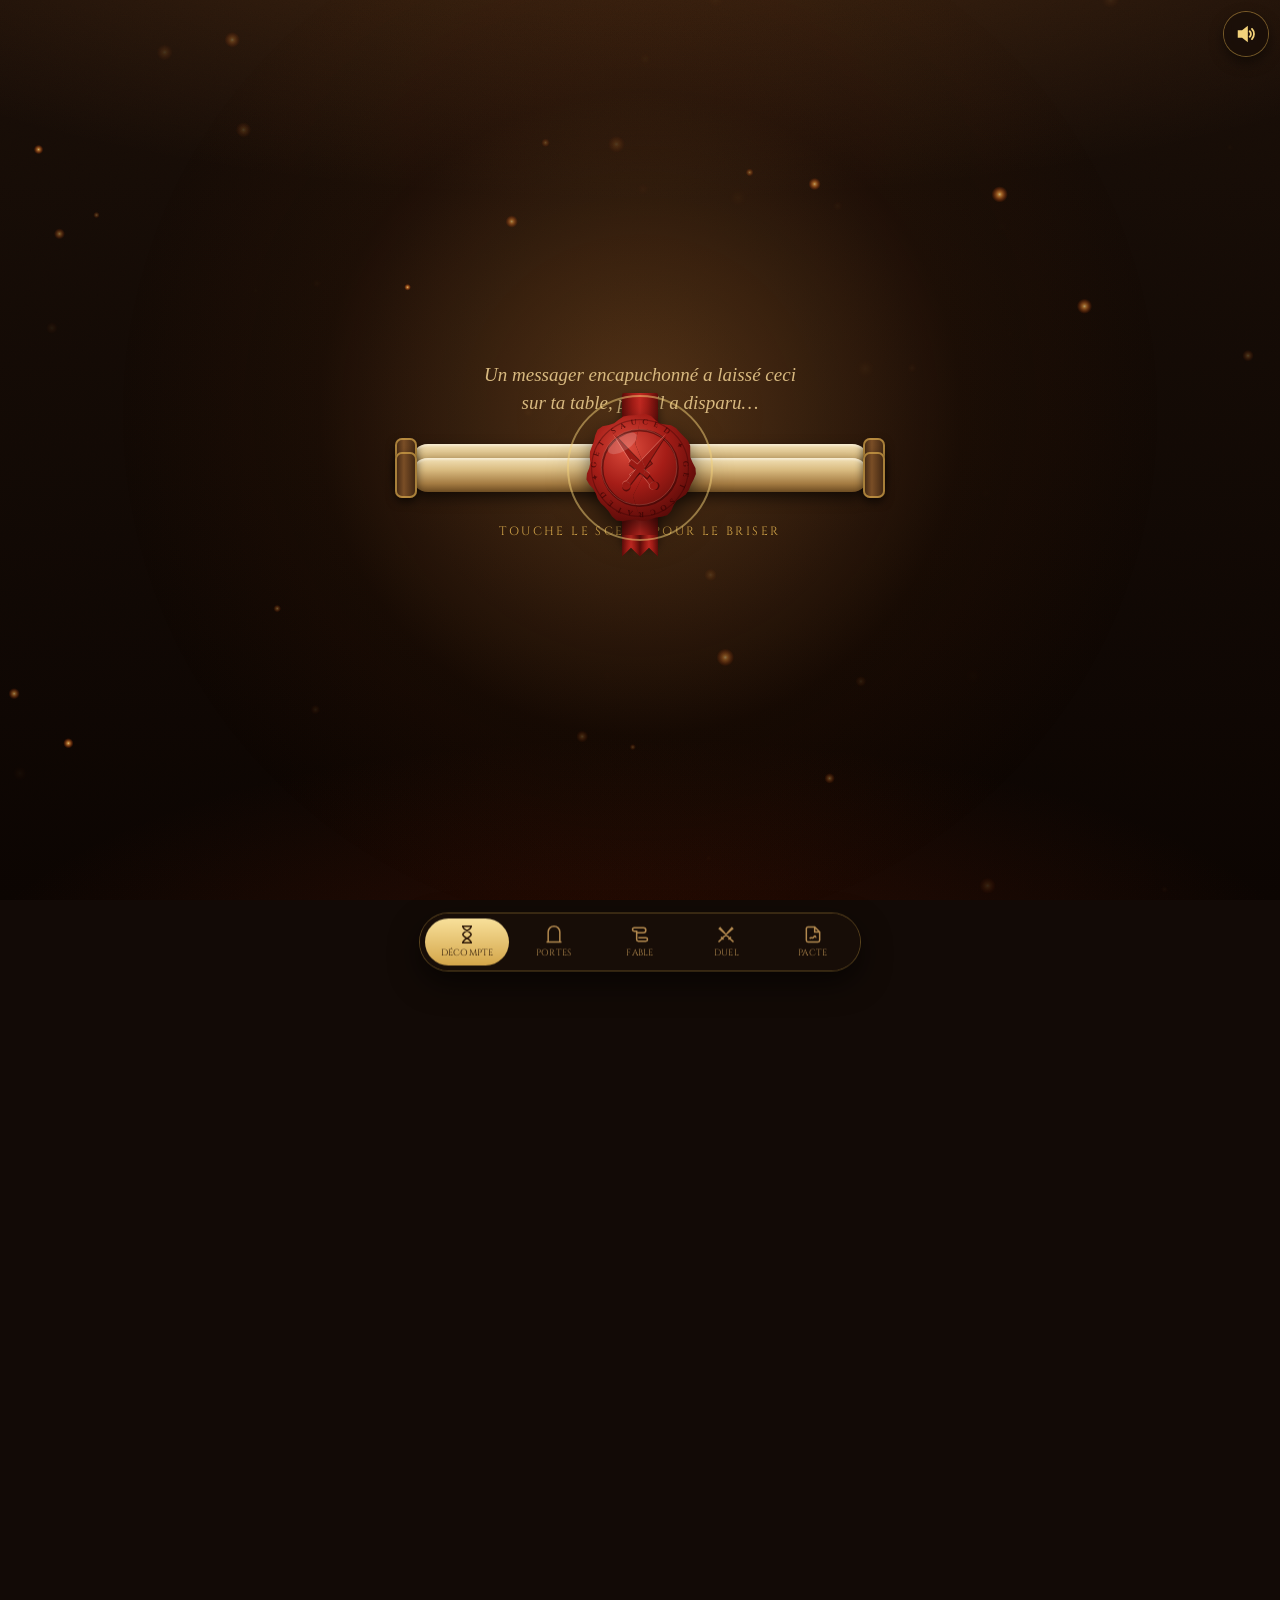
<file: index.html>
<!doctype html>
<html lang="fr">
<head>
<meta charset="utf-8">
<meta name="viewport" content="width=device-width, initial-scale=1, viewport-fit=cover">
<title>Le Pacte des Ombres</title>
<meta name="description" content="Get Sauced convoque Get Socrated. Ouverture du monde : jeudi 5 novembre 2026, minuit.">
<meta name="theme-color" content="#120a06">
<meta property="og:type" content="website">
<meta property="og:title" content="Aurélien, un parchemin scellé t'attend…">
<meta property="og:description" content="Get Sauced convoque Get Socrated. Ouverture du monde : 5 novembre 2026, minuit. Brise le sceau.">
<meta property="og:image" content="https://paradisesecurite-web.github.io/Essaie/og.jpg">
<meta property="og:image:width" content="1200">
<meta property="og:image:height" content="630">
<meta property="og:url" content="https://paradisesecurite-web.github.io/Essaie/">
<meta name="twitter:card" content="summary_large_image">
<link rel="icon" href="data:image/svg+xml,%3Csvg xmlns='http://www.w3.org/2000/svg' viewBox='0 0 64 64'%3E%3Ccircle cx='32' cy='32' r='30' fill='%23a51d17'/%3E%3Cpath d='M32 8l4 30-4 4-4-4z M22 38h20v4H22z M30 42h4v10h-4z' fill='%23f3d27a'/%3E%3C/svg%3E">
<link rel="preconnect" href="https://fonts.googleapis.com">
<link rel="preconnect" href="https://fonts.gstatic.com" crossorigin>
<link href="https://fonts.googleapis.com/css2?family=Cinzel:wght@400;700;900&family=Cinzel+Decorative:wght@700;900&family=IM+Fell+English:ital@0;1&family=Pinyon+Script&display=swap" rel="stylesheet">
<link rel="stylesheet" href="style.css?v=20261103a">
<link rel="stylesheet" href="jours.css?v=20261103a">
</head>
<body class="locked">
<canvas id="embers" aria-hidden="true"></canvas>

<button id="muteBtn" aria-label="Couper le son"></button>
<div id="toast" role="status" aria-live="polite"></div>

<!-- ============ INTRO : le parchemin scellé ============ -->
<div id="intro">
  <div class="tavern-glow"></div>
  <p class="intro-kicker">Un messager encapuchonné a laissé ceci sur ta table, puis il a disparu…</p>
  <div class="scroll" id="scroll">
    <div class="roller"></div>
    <div class="sheet" id="sheet">
      <div class="parch" id="sheetInner">
        <p class="sm">Par ordre de la Confrérie des Ombres</p>
        <h1 class="convo-title">Convocation</h1>
        <p class="to">À l'attention d'<b>Aurélien</b>, dit <b>Get Socrated</b></p>
        <div class="rule"></div>
        <div class="typed-wrap"><div class="ghost" id="introGhost"></div><div class="typed" id="introText"></div></div>
        <p class="from">— Yohann, dit <b>Get Sauced</b></p>
        <button class="btn gold" id="enterBtn">Entrer dans l'ombre</button>
      </div>
    </div>
    <div class="roller"></div>
    <div class="ribbon"></div>
    <button class="seal-btn" id="sealBtn" aria-label="Briser le sceau de cire">
      <div class="half l" id="sealL"></div>
      <div class="half r" id="sealR"></div>
      <svg class="crack" viewBox="0 0 200 200" aria-hidden="true"><polyline points="104,8 92,60 110,104 88,148 104,192" fill="none" stroke="#ffd9a0" stroke-width="3.5" stroke-linejoin="round" style="filter:drop-shadow(0 0 4px #ffb060)"/></svg>
    </button>
  </div>
  <p class="intro-hint" id="introHint">Touche le sceau pour le briser</p>
</div>

<!-- ============ APP ============ -->
<main id="app" aria-hidden="true">

  <section id="top" class="hero">
    <button id="sigil" class="sigil" aria-label="Sceau de la Confrérie">
      <svg class="prog" viewBox="0 0 108 108" aria-hidden="true"><circle cx="54" cy="54" r="50"/></svg>
      <span id="sigilSeal"></span>
    </button>
    <p class="kicker">La Confrérie des Ombres présente</p>
    <h1 class="duo"><span class="who" id="eggSauce">Get Sauced</span><span class="amp">&amp;</span><span class="who" id="eggSocrate">Get Socrated</span></h1>
    <p class="tag">Deux voleurs. Un serveur RP-PvP. Zéro pitié.</p>

    <div class="cd-wrap" id="cdWrap">
      <p class="cd-label" id="cdLabel">Le monde renaît dans</p>
      <div class="cd" id="cd">
        <div class="cd-box"><span class="cd-num" id="cdD">--</span><span class="cd-unit">Jours</span></div>
        <div class="cd-box"><span class="cd-num" id="cdH">--</span><span class="cd-unit">Heures</span></div>
        <div class="cd-box"><span class="cd-num" id="cdM">--</span><span class="cd-unit">Minutes</span></div>
        <div class="cd-box"><span class="cd-num" id="cdS">--</span><span class="cd-unit">Secondes</span></div>
      </div>
      <p class="cd-date"><b>Jeudi 5 novembre 2026 · 00:00</b><br>heure de Paris · World of Warcraft: Forever</p>
    </div>

    <div class="dossier reveal">
      <div class="card">
        <svg viewBox="0 0 40 40" aria-hidden="true"><path d="M20 3c-7 0-11 7-11 14 0 4 1 7 3 9l-5 11h26l-5-11c2-2 3-5 3-9 0-7-4-14-11-14z" fill="#0b0604" stroke="#d4a64a" stroke-width="1"/><ellipse cx="17" cy="19" rx="1.6" ry="1" fill="#f3d27a"/><ellipse cx="23" cy="19" rx="1.6" ry="1" fill="#f3d27a"/></svg>
        <p class="role">Le complice</p>
        <h4>Yohann</h4>
        <p class="alias">« Get Sauced »</p>
        <ul><li>Voleur</li><li>Race : <b id="yRace">elfe de la nuit… ou mort-vivant ?</b></li><li>Arme : la sauce</li></ul>
      </div>
      <div class="card">
        <svg viewBox="0 0 40 40" aria-hidden="true"><path d="M20 3c-7 0-11 7-11 14 0 4 1 7 3 9l-5 11h26l-5-11c2-2 3-5 3-9 0-7-4-14-11-14z" fill="#0b0604" stroke="#d4a64a" stroke-width="1"/><ellipse cx="17" cy="19" rx="1.6" ry="1" fill="#9fd0ff"/><ellipse cx="23" cy="19" rx="1.6" ry="1" fill="#9fd0ff"/></svg>
        <p class="role">Le cerveau</p>
        <h4>Aurélien</h4>
        <p class="alias">« <span id="aName">Get Socrated</span> »</p>
        <ul><li>Voleur</li><li>Race : <b id="aRace">à forger dans la Fable</b></li><li>Faction : <b id="aFaction">c'est toi qui choisis</b></li></ul>
      </div>
    </div>
    <div class="intel reveal">
      <span><b>QG</b> le bureau</span>
      <span><b>Opération</b> 4 jours</span>
      <span><b>Serveur</b> RP-PvP</span>
      <span><b>Guilde</b> sérieuse. Nous, moins.</span>
    </div>
  </section>

  <section id="portes">
    <div class="sec-head reveal"><span class="sec-num">✦</span><h2>Le Calendrier des Ombres</h2><p>Une porte s'ouvre chaque matin à 10 h, jusqu'au grand soir.</p></div>
    <div class="doors reveal" id="doors"></div>
    <p class="next-door" id="nextDoor"></p>
    <div class="map-home reveal" id="mapHome"></div>
    <p class="hint">Chaque porte franchie te donne un fragment de la carte. Les cinq mènent au QG.</p>
  </section>

  <section id="fable">
    <div class="sec-head reveal"><span class="sec-num">I</span><h2>La Fable des Deux Ombres</h2><p>Une aventure en six chapitres. Tes choix décident de tout.</p></div>
    <div class="parch fable-card reveal" id="fableCard">
      <div class="fable-body" id="fableBody">
        <div class="fable-intro" id="fableIntro">
          <p>La veille de l'ouverture du monde, deux voleurs préparent un dernier coup. Tu choisiras ton nom, ta race… et le camp de notre duo, pour toujours.</p>
          <button class="btn ink" id="fableStart">Ouvrir la Fable</button>
        </div>
        <div id="fableMain" class="hidden">
          <div class="fable-top"><span id="chNum">Chapitre I</span><div class="dots" id="dots"></div></div>
          <h3 id="chTitle"></h3>
          <div id="fableText" class="fable-text"></div>
          <p class="skip-hint" id="skipHint">Touche le texte pour accélérer</p>
          <div id="fableChoices" class="choices"></div>
        </div>
      </div>
    </div>
    <div class="poster-zone hidden" id="posterZone">
      <img id="posterImg" alt="Ton avis de recherche">
      <div class="btn-row">
        <button class="btn gold hidden" id="posterShare">Envoyer à Yohann</button>
        <button class="btn dark" id="posterDl">Télécharger l'image</button>
      </div>
      <p class="note">Envoie-la à Get Sauced sur WhatsApp. Il saura quoi en faire.</p>
      <div class="btn-row" style="margin-top:14px"><button class="btn dark small" id="fableReplay">Rejouer la Fable</button></div>
    </div>
  </section>

  <section id="duel">
    <div class="sec-head reveal"><span class="sec-num">II</span><h2>Duel dans les Ombres</h2><p>Entraîne-toi avant le grand soir. Les ennemis ne t'attendront pas.</p></div>
    <div class="arena reveal" id="arena">
      <div class="hud top">
        <div class="row"><span id="eName">—</span><span id="eHpTxt"></span></div>
        <div class="bar hp-e"><i id="eHp"></i></div>
      </div>
      <canvas id="duelCv"></canvas>
      <div class="hud bot">
        <div class="split">
          <div><div class="row"><span>Vie</span><span id="pHpTxt">100</span></div><div class="bar hp-p"><i id="pHp"></i></div></div>
          <div><div class="row"><span>Énergie</span><span id="pEnTxt">100</span></div><div class="bar en"><i id="pEn"></i></div></div>
        </div>
        <div class="cps" id="cps"><i></i><i></i><i></i><i></i><i></i></div>
      </div>
      <div class="duel-ov" id="duelOv">
        <h3>Duel dans les Ombres</h3>
        <p><b>Attaque pernicieuse</b> : gagne des points de combo. <b>Éviscération</b> : dépense-les en gros dégâts. Quand l'anneau rouge se referme sur l'ennemi, <b>Esquive</b>. S'il devient doré : <b>riposte</b>&nbsp;!</p>
        <button class="btn gold" id="duelStart">Dégainer</button>
      </div>
    </div>
    <div class="skills">
      <button class="skill" id="skSS"><span class="ic">🗡️</span><span class="nm">Attaque pernicieuse</span><span class="cost">40 énergie · +1 ◆</span></button>
      <button class="skill ev" id="skEV"><span class="ic">🩸</span><span class="nm">Éviscération</span><span class="cost">35 énergie · ◆ → dégâts</span></button>
      <button class="skill do" id="skDO"><span class="ic">💨</span><span class="nm">Esquive</span><span class="cost">gratuit · timing !</span><span class="cdv" id="doCd"></span></button>
    </div>
    <div class="scores"><div>Score<b id="scNow">0</b></div><div>Niveau<b id="scLvl">1</b></div><div>Record<b id="scBest">0</b></div></div>
    <p class="duel-tips reveal"><b>ASTUCE DE VOLEUR</b> — un coup critique sur l'Attaque pernicieuse donne 2 points de combo. Une Éviscération à 5 points, c'est la signature de la maison.</p>
  </section>

  <section id="pacte">
    <div class="sec-head reveal"><span class="sec-num">III</span><h2>Le Pacte des Ombres</h2><p>Yohann a déjà signé. À toi.</p></div>
    <div class="parch pact reveal" id="pact">
      <h3>Le Pacte des Ombres</h3>
      <p class="pre">Entre les soussignés, <b>Yohann</b>, dit « Get Sauced », voleur de son état, et <b>Aurélien</b>, dit « <span class="pName">Get Socrated</span> », voleur de son état également, il est convenu ce qui suit, sous le regard des ombres et d'une chope de bière&nbsp;:</p>
      <ol>
        <li>Le duo entre dans le monde ensemble, le 5 novembre 2026 à minuit. Ou n'y entre pas.</li>
        <li>Aucun voleur n'abandonne l'autre. En PvP, on disparaît ensemble ; en donjon, on meurt ensemble.</li>
        <li>Le butin se partage à parts égales. Les objets légendaires se jouent aux dés, et le perdant ne boude pas plus de dix minutes.</li>
        <li>Celui qui attire tout le donjon sur le groupe paie la prochaine tournée.</li>
        <li>Pendant quatre jours, le bureau devient notre QG. Les réunions sont reportées pour cause de raid.</li>
        <li>La guilde est sérieuse. Nous le serons aussi. La plupart du temps.</li>
        <li>Ce pacte vaut du niveau 1 au niveau 60, et bien au-delà.</li>
      </ol>
      <p class="done" id="pactDate"></p>
      <div class="sigs">
        <div class="sig">
          <div class="sig-y" id="sigY">Get Sauced</div>
          <div class="sig-line"></div>
          <p>Yohann, dit Get Sauced<br><small>✔ SIGNÉ</small></p>
        </div>
        <div class="sig">
          <div class="pad-wrap" id="padWrap"><canvas id="pad"></canvas><span class="pad-ph">Signe ici, au doigt</span></div>
          <div class="sig-line"></div>
          <p>Aurélien, dit <span class="pName">Get Socrated</span><br><small id="pSigned" style="color:#8e1b17">EN ATTENTE DE TA SIGNATURE</small></p>
        </div>
      </div>
      <div class="pact-seal" id="pactSeal"></div>
      <div class="btn-row" id="pactActions">
        <button class="btn dark small" id="padClear">Effacer</button>
        <button class="btn ink" id="padSeal">Sceller le pacte</button>
      </div>
      <div class="btn-row hidden" id="pactDone">
        <button class="btn gold hidden" id="pactShare">Envoyer à Yohann</button>
        <button class="btn ink" id="pactDl">Télécharger le pacte</button>
      </div>
      <div class="btn-row hidden" id="pactRedoRow" style="margin-top:10px"><button class="btn dark small" id="pactRedo">Re-signer le pacte</button></div>
    </div>
  </section>

  <footer>
    <div class="secrets reveal">
      <h4>Secrets du parchemin</h4>
      <div class="gems" id="gems"></div>
      <p id="secretsTxt">Ce parchemin cache 9 secrets. Touche une gemme pour un indice.</p>
    </div>
    <p class="credit">Forgé par Yohann pour Aurélien,<br>avec amour et fourberie.</p>
    <p class="legal">Création de fan, 100 % originale. Non affiliée à Blizzard Entertainment.</p>
  </footer>
</main>

<nav id="bnav" aria-label="Navigation">
  <a href="#top" data-s="top"><svg viewBox="0 0 24 24" fill="none" stroke="currentColor" stroke-width="1.8"><path d="M6 2h12M6 22h12M7 2c0 5 10 6 10 10S7 17 7 22M17 2c0 5-10 6-10 10s10 5 10 10"/></svg>Décompte</a>
  <a href="#portes" data-s="portes"><svg viewBox="0 0 24 24" fill="none" stroke="currentColor" stroke-width="1.8"><path d="M5 21V9a7 7 0 0 1 14 0v12M3 21h18M15 14h.01"/></svg>Portes</a>
  <a href="#fable" data-s="fable"><svg viewBox="0 0 24 24" fill="none" stroke="currentColor" stroke-width="1.8"><path d="M5 4h11a3 3 0 0 1 0 6H8M5 4a2 2 0 0 0 0 4h3v10a2 2 0 0 0 2 2h9a2 2 0 0 0 0-4h-9"/></svg>Fable</a>
  <a href="#duel" data-s="duel"><svg viewBox="0 0 24 24" fill="none" stroke="currentColor" stroke-width="1.8"><path d="M4 20l9-9M13 11l6-7 1 1-7 6M6 15l3 3M3 21l2-2M20 20l-9-9M11 11L5 4 4 5l7 6M18 15l-3 3M21 21l-2-2"/></svg>Duel</a>
  <a href="#pacte" data-s="pacte"><svg viewBox="0 0 24 24" fill="none" stroke="currentColor" stroke-width="1.8"><path d="M14 3H6a2 2 0 0 0-2 2v14a2 2 0 0 0 2 2h12a2 2 0 0 0 2-2V9z M14 3v6h6 M8 17c2-3 3 1 5-2s2 1 3 0"/></svg>Pacte</a>
</nav>

<div id="modal" role="dialog" aria-modal="true"><div class="modal-card parch" id="modalCard"><button class="x" id="modalX" aria-label="Fermer">×</button><div id="modalBody"></div></div></div>

<div id="celebrate" aria-live="polite">
  <canvas id="fwCv"></canvas>
  <div class="cel-inner">
    <p class="k" id="celK">Jeudi 5 novembre 2026 · minuit</p>
    <h2>Le monde est ouvert&nbsp;!</h2>
    <p>Get Sauced &amp; <span class="pName">Get Socrated</span>, la légende commence maintenant. Lancez le jeu, sortez les dagues, prévenez le bureau.</p>
    <button class="btn gold" id="celClose">Entrer dans la légende</button>
  </div>
</div>

<div id="vanishFx"><span>Disparition !</span></div>

<script src="calendrier.js?v=20261103a"></script>
<script src="app.js?v=20261103a"></script>
</body>
</html>
</file>
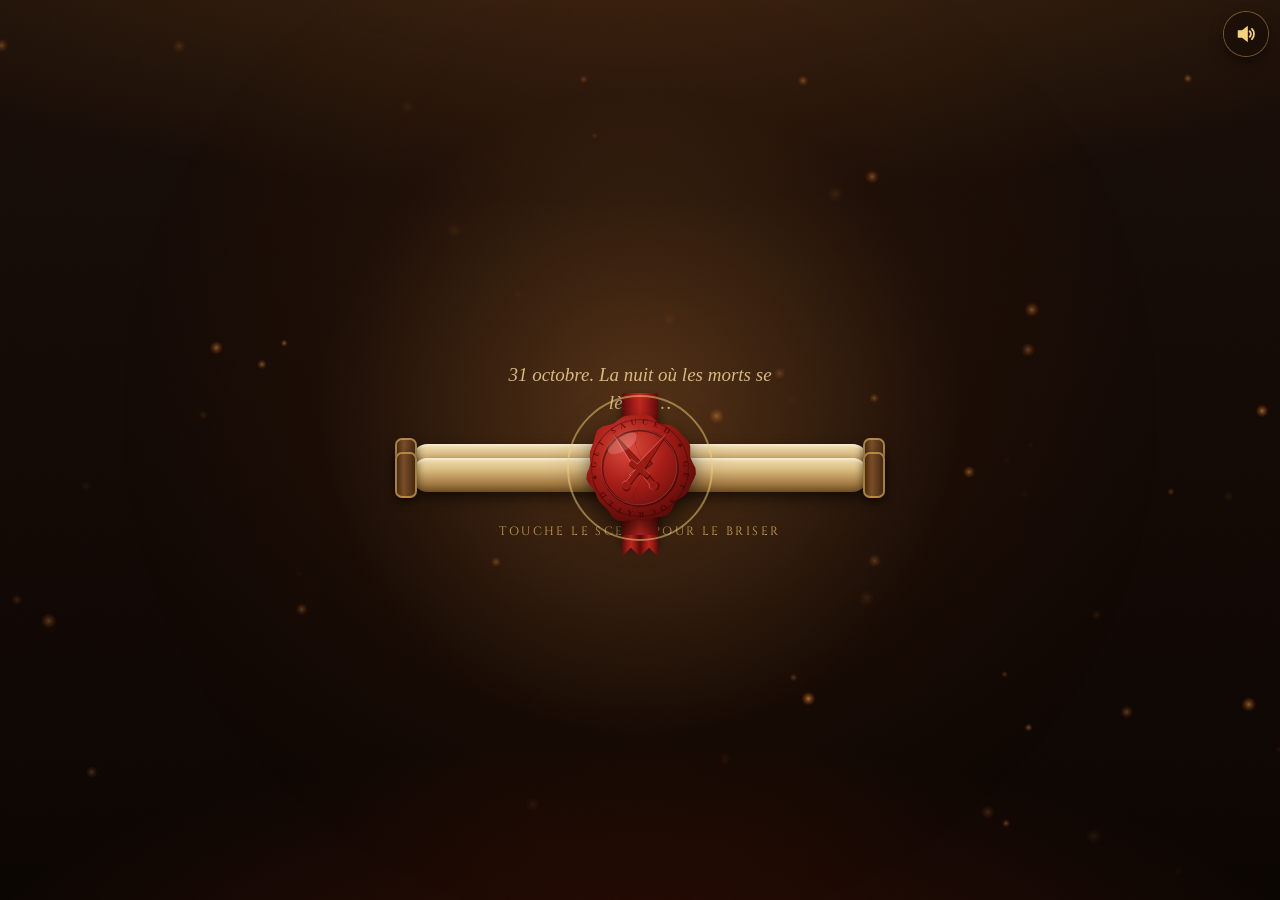
<file: jour1.html>
<!doctype html>
<html lang="fr">
<head>
<meta charset="utf-8">
<meta name="viewport" content="width=device-width, initial-scale=1, viewport-fit=cover">
<title>Porte I · Le Calendrier des Ombres</title>
<meta name="description" content="Une porte du Calendrier des Ombres.">
<meta name="theme-color" content="#120a06">
<meta property="og:type" content="website">
<meta property="og:title" content="Porte I · Le Calendrier des Ombres">
<meta property="og:description" content="Une porte s'ouvre chaque matin à 10 h. Brise le sceau.">
<meta property="og:image" content="https://paradisesecurite-web.github.io/Essaie/og.jpg">
<meta property="og:url" content="https://paradisesecurite-web.github.io/Essaie/jour1.html">
<link rel="icon" href="data:image/svg+xml,%3Csvg xmlns='http://www.w3.org/2000/svg' viewBox='0 0 64 64'%3E%3Ccircle cx='32' cy='32' r='30' fill='%23a51d17'/%3E%3Cpath d='M32 8l4 30-4 4-4-4z M22 38h20v4H22z M30 42h4v10h-4z' fill='%23f3d27a'/%3E%3C/svg%3E">
<link rel="preconnect" href="https://fonts.googleapis.com">
<link rel="preconnect" href="https://fonts.gstatic.com" crossorigin>
<link href="https://fonts.googleapis.com/css2?family=Cinzel:wght@400;700;900&family=Cinzel+Decorative:wght@700;900&family=IM+Fell+English:ital@0;1&family=Pinyon+Script&display=swap" rel="stylesheet">
<link rel="stylesheet" href="style.css?v=20261103a">
<link rel="stylesheet" href="jours.css?v=20261103a">
</head>
<body class="locked">
<main id="app" aria-hidden="true">
  <header class="door-head">
    <div class="seal-mini" id="headSeal"></div>
    <p class="kicker">Porte I · 31 octobre</p>
    <h1 class="door-title">La Nuit des Morts</h1>
    <p class="tag">Halloween. Les morts se lèvent, et l’un d’eux a des comptes à régler.</p>
  </header>
  <div id="content"></div>
</main>
<script src="calendrier.js?v=20261103a"></script>
<script src="commun.js?v=20261103a"></script>
<script src="j1.js?v=20261103a"></script>
</body>
</html>
</file>
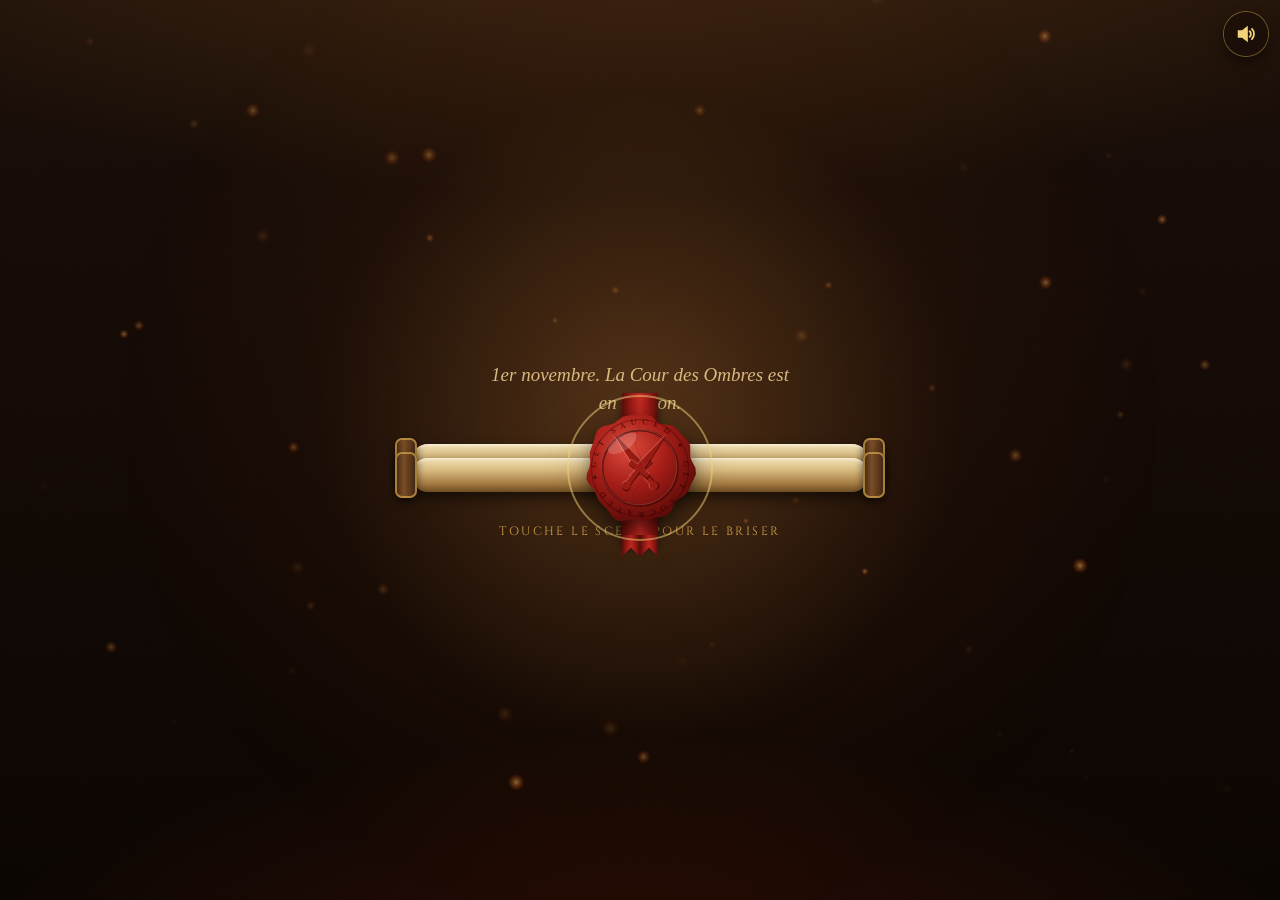
<file: jour2.html>
<!doctype html>
<html lang="fr">
<head>
<meta charset="utf-8">
<meta name="viewport" content="width=device-width, initial-scale=1, viewport-fit=cover">
<title>Porte II · Le Calendrier des Ombres</title>
<meta name="description" content="Une porte du Calendrier des Ombres.">
<meta name="theme-color" content="#120a06">
<meta property="og:type" content="website">
<meta property="og:title" content="Porte II · Le Calendrier des Ombres">
<meta property="og:description" content="Une porte s'ouvre chaque matin à 10 h. Brise le sceau.">
<meta property="og:image" content="https://paradisesecurite-web.github.io/Essaie/og.jpg">
<meta property="og:url" content="https://paradisesecurite-web.github.io/Essaie/jour2.html">
<link rel="icon" href="data:image/svg+xml,%3Csvg xmlns='http://www.w3.org/2000/svg' viewBox='0 0 64 64'%3E%3Ccircle cx='32' cy='32' r='30' fill='%23a51d17'/%3E%3Cpath d='M32 8l4 30-4 4-4-4z M22 38h20v4H22z M30 42h4v10h-4z' fill='%23f3d27a'/%3E%3C/svg%3E">
<link rel="preconnect" href="https://fonts.googleapis.com">
<link rel="preconnect" href="https://fonts.gstatic.com" crossorigin>
<link href="https://fonts.googleapis.com/css2?family=Cinzel:wght@400;700;900&family=Cinzel+Decorative:wght@700;900&family=IM+Fell+English:ital@0;1&family=Pinyon+Script&display=swap" rel="stylesheet">
<link rel="stylesheet" href="style.css?v=20261103a">
<link rel="stylesheet" href="jours.css?v=20261103a">
</head>
<body class="locked">
<main id="app" aria-hidden="true">
  <header class="door-head">
    <div class="seal-mini" id="headSeal"></div>
    <p class="kicker">Porte II · 1er novembre</p>
    <h1 class="door-title">Le Procès des Écouteurs</h1>
    <p class="tag">Une vieille affaire refait surface. La Cour des Ombres est en session.</p>
  </header>
  <div id="content"></div>
</main>
<script src="calendrier.js?v=20261103a"></script>
<script src="commun.js?v=20261103a"></script>
<script src="j2.js?v=20261103a"></script>
</body>
</html>
</file>
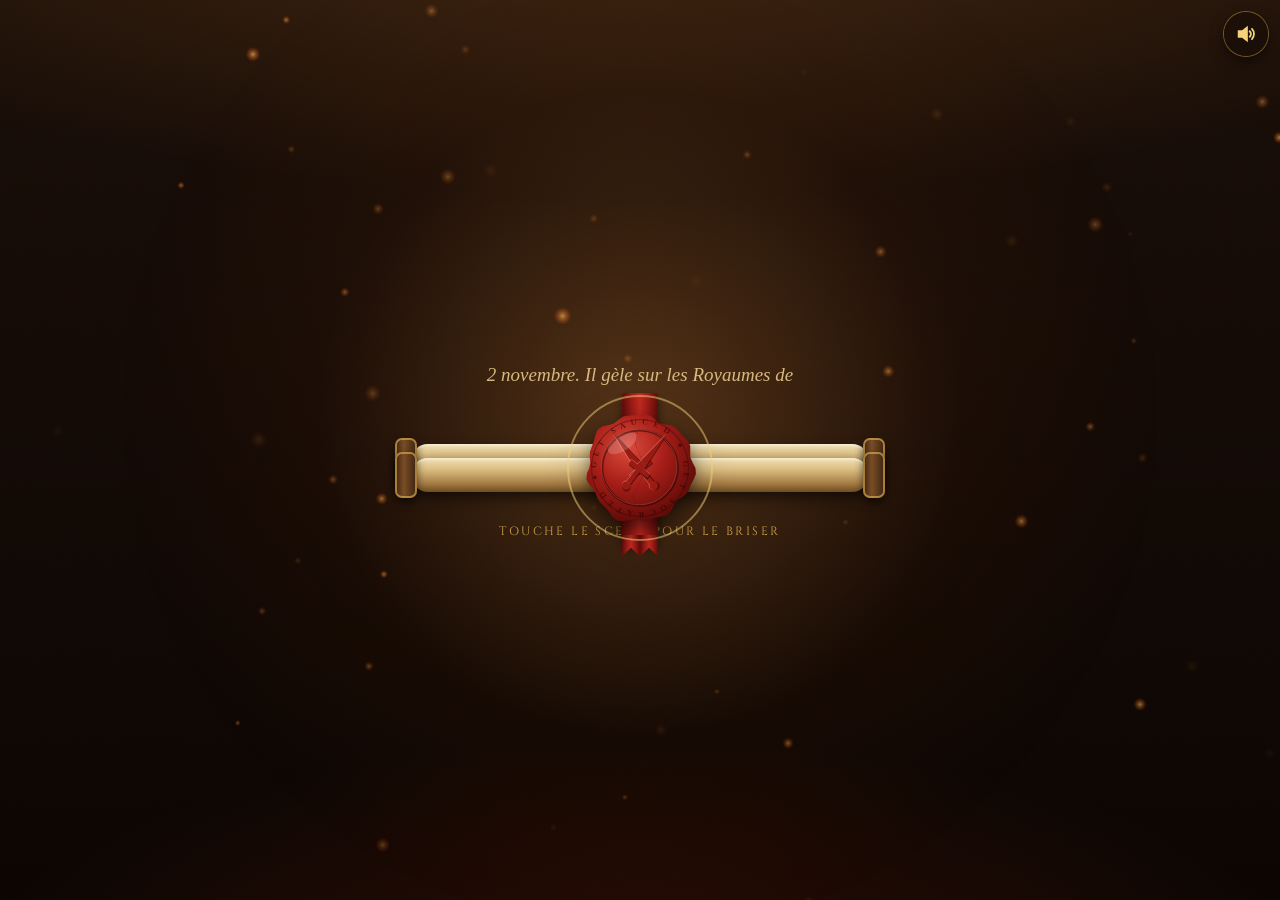
<file: jour3.html>
<!doctype html>
<html lang="fr">
<head>
<meta charset="utf-8">
<meta name="viewport" content="width=device-width, initial-scale=1, viewport-fit=cover">
<title>Porte III · Le Calendrier des Ombres</title>
<meta name="description" content="Une porte du Calendrier des Ombres.">
<meta name="theme-color" content="#120a06">
<meta property="og:type" content="website">
<meta property="og:title" content="Porte III · Le Calendrier des Ombres">
<meta property="og:description" content="Une porte s'ouvre chaque matin à 10 h. Brise le sceau.">
<meta property="og:image" content="https://paradisesecurite-web.github.io/Essaie/og.jpg">
<meta property="og:url" content="https://paradisesecurite-web.github.io/Essaie/jour3.html">
<link rel="icon" href="data:image/svg+xml,%3Csvg xmlns='http://www.w3.org/2000/svg' viewBox='0 0 64 64'%3E%3Ccircle cx='32' cy='32' r='30' fill='%23a51d17'/%3E%3Cpath d='M32 8l4 30-4 4-4-4z M22 38h20v4H22z M30 42h4v10h-4z' fill='%23f3d27a'/%3E%3C/svg%3E">
<link rel="preconnect" href="https://fonts.googleapis.com">
<link rel="preconnect" href="https://fonts.gstatic.com" crossorigin>
<link href="https://fonts.googleapis.com/css2?family=Cinzel:wght@400;700;900&family=Cinzel+Decorative:wght@700;900&family=IM+Fell+English:ital@0;1&family=Pinyon+Script&display=swap" rel="stylesheet">
<link rel="stylesheet" href="style.css?v=20261103a">
<link rel="stylesheet" href="jours.css?v=20261103a">
</head>
<body class="locked">
<main id="app" aria-hidden="true">
  <header class="door-head">
    <div class="seal-mini" id="headSeal"></div>
    <p class="kicker">Porte III · 2 novembre</p>
    <h1 class="door-title">Le 10 000 des Ombres</h1>
    <p class="tag">Cinq dés, une taverne, et Stanley qui chauffe dans son coin.</p>
  </header>
  <div id="content"></div>
</main>
<script src="calendrier.js?v=20261103a"></script>
<script src="commun.js?v=20261103a"></script>
<script src="j3.js?v=20261103a"></script>
</body>
</html>
</file>
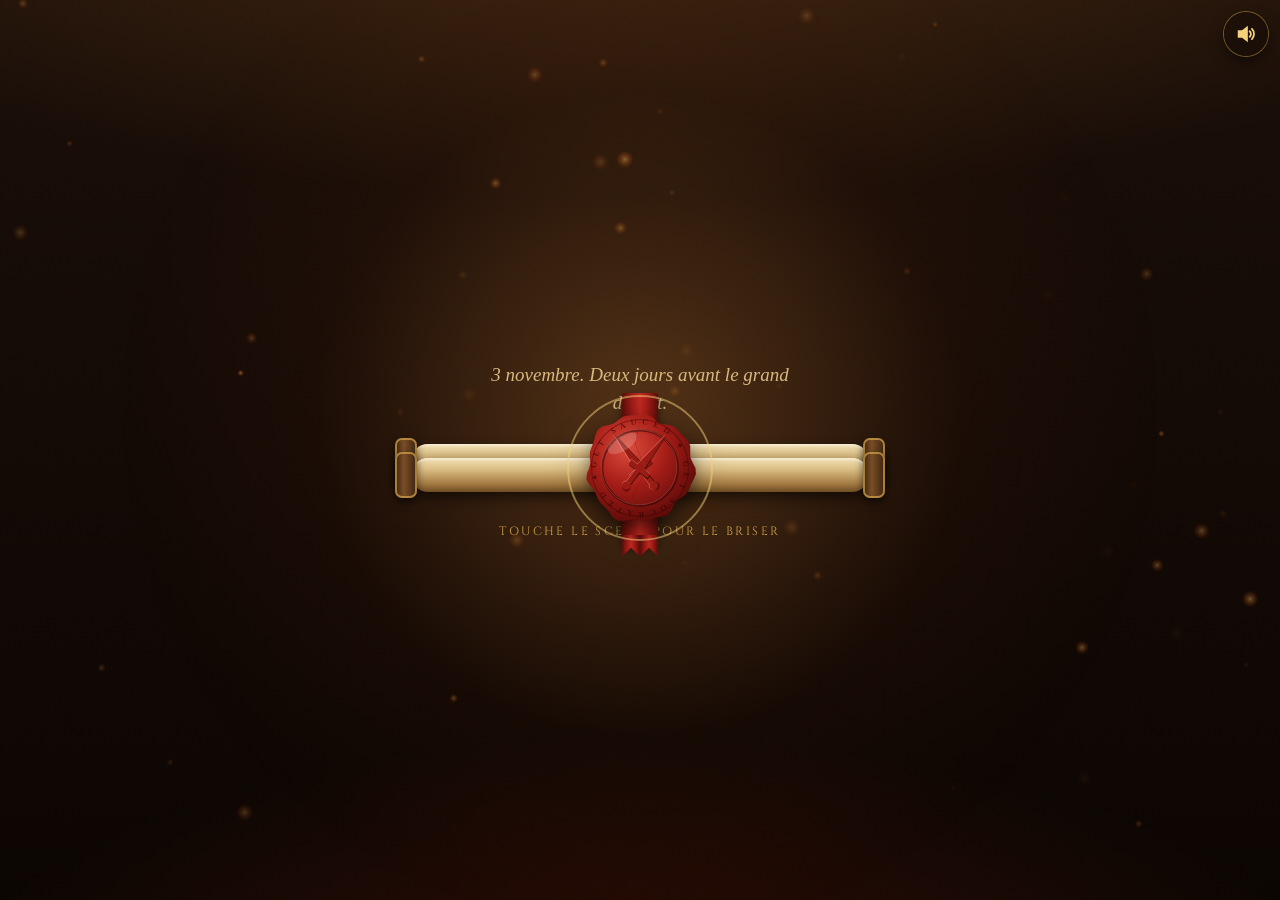
<file: jour4.html>
<!doctype html>
<html lang="fr">
<head>
<meta charset="utf-8">
<meta name="viewport" content="width=device-width, initial-scale=1, viewport-fit=cover">
<title>Porte IV · Le Calendrier des Ombres</title>
<meta name="description" content="Une porte du Calendrier des Ombres.">
<meta name="theme-color" content="#120a06">
<meta property="og:type" content="website">
<meta property="og:title" content="Porte IV · Le Calendrier des Ombres">
<meta property="og:description" content="Une porte s'ouvre chaque matin à 10 h. Brise le sceau.">
<meta property="og:image" content="https://paradisesecurite-web.github.io/Essaie/og.jpg">
<meta property="og:url" content="https://paradisesecurite-web.github.io/Essaie/jour4.html">
<link rel="icon" href="data:image/svg+xml,%3Csvg xmlns='http://www.w3.org/2000/svg' viewBox='0 0 64 64'%3E%3Ccircle cx='32' cy='32' r='30' fill='%23a51d17'/%3E%3Cpath d='M32 8l4 30-4 4-4-4z M22 38h20v4H22z M30 42h4v10h-4z' fill='%23f3d27a'/%3E%3C/svg%3E">
<link rel="preconnect" href="https://fonts.googleapis.com">
<link rel="preconnect" href="https://fonts.gstatic.com" crossorigin>
<link href="https://fonts.googleapis.com/css2?family=Cinzel:wght@400;700;900&family=Cinzel+Decorative:wght@700;900&family=IM+Fell+English:ital@0;1&family=Pinyon+Script&display=swap" rel="stylesheet">
<link rel="stylesheet" href="style.css?v=20261103a">
<link rel="stylesheet" href="jours.css?v=20261103a">
</head>
<body class="locked">
<main id="app" aria-hidden="true">
  <header class="door-head">
    <div class="seal-mini" id="headSeal"></div>
    <p class="kicker">Porte IV · 3 novembre</p>
    <h1 class="door-title">La Rançon de Carlotta</h1>
    <p class="tag">Quatre nuits au QG. Une impératrice n’est pas d’accord.</p>
  </header>
  <div id="content"></div>
</main>
<script src="calendrier.js?v=20261103a"></script>
<script src="commun.js?v=20261103a"></script>
<script src="j4.js?v=20261103a"></script>
</body>
</html>
</file>
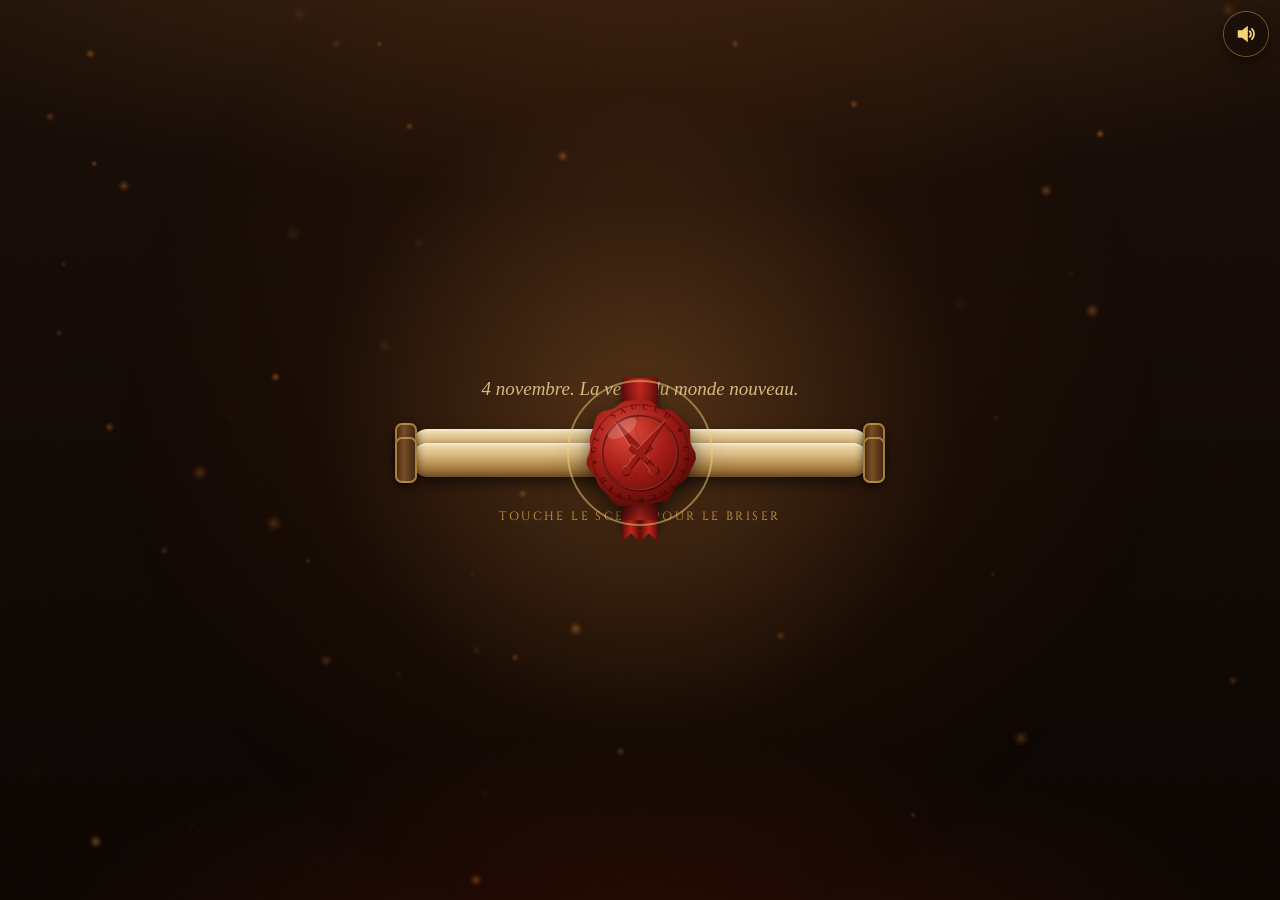
<file: jour5.html>
<!doctype html>
<html lang="fr">
<head>
<meta charset="utf-8">
<meta name="viewport" content="width=device-width, initial-scale=1, viewport-fit=cover">
<title>Porte V · Le Calendrier des Ombres</title>
<meta name="description" content="Une porte du Calendrier des Ombres.">
<meta name="theme-color" content="#120a06">
<meta property="og:type" content="website">
<meta property="og:title" content="Porte V · Le Calendrier des Ombres">
<meta property="og:description" content="Une porte s'ouvre chaque matin à 10 h. Brise le sceau.">
<meta property="og:image" content="https://paradisesecurite-web.github.io/Essaie/og.jpg">
<meta property="og:url" content="https://paradisesecurite-web.github.io/Essaie/jour5.html">
<link rel="icon" href="data:image/svg+xml,%3Csvg xmlns='http://www.w3.org/2000/svg' viewBox='0 0 64 64'%3E%3Ccircle cx='32' cy='32' r='30' fill='%23a51d17'/%3E%3Cpath d='M32 8l4 30-4 4-4-4z M22 38h20v4H22z M30 42h4v10h-4z' fill='%23f3d27a'/%3E%3C/svg%3E">
<link rel="preconnect" href="https://fonts.googleapis.com">
<link rel="preconnect" href="https://fonts.gstatic.com" crossorigin>
<link href="https://fonts.googleapis.com/css2?family=Cinzel:wght@400;700;900&family=Cinzel+Decorative:wght@700;900&family=IM+Fell+English:ital@0;1&family=Pinyon+Script&display=swap" rel="stylesheet">
<link rel="stylesheet" href="style.css?v=20261103a">
<link rel="stylesheet" href="jours.css?v=20261103a">
</head>
<body class="locked">
<main id="app" aria-hidden="true">
  <header class="door-head">
    <div class="seal-mini" id="headSeal"></div>
    <p class="kicker">Porte V · 4 novembre</p>
    <h1 class="door-title">La Veillée d’Armes</h1>
    <p class="tag">La dernière nuit avant le monde nouveau.</p>
  </header>
  <div id="content"></div>
</main>
<script src="calendrier.js?v=20261103a"></script>
<script src="commun.js?v=20261103a"></script>
<script src="j5.js?v=20261103a"></script>
</body>
</html>
</file>
<file: style.css>
:root{
  --bg:#120a06; --leather:#24150c; --leather2:#3a2314;
  --parch:#ecd9ad; --parch2:#d8b97f; --parch3:#b48a4f;
  --ink:#2b1709; --ink-soft:#5a3a1e;
  --gold:#d4a64a; --gold2:#f3d27a; --gold-dim:#7d5f27;
  --blood:#8e1b17; --blood2:#c0392b;
  --alliance:#2f5fa8; --horde:#a3221b;
  --ff-title:'Cinzel Decorative','Cinzel',Georgia,serif;
  --ff-head:'Cinzel',Georgia,serif;
  --ff-body:'IM Fell English',Georgia,serif;
  --ff-sign:'Pinyon Script',cursive;
  --nav-h:62px;
  --legend:#f3d27a;
}
*{box-sizing:border-box;margin:0;padding:0}
html{scroll-behavior:smooth;-webkit-text-size-adjust:100%}
body{background:var(--bg);color:var(--parch);font-family:var(--ff-body);font-size:18px;line-height:1.5;overflow-x:hidden;min-height:100vh;-webkit-tap-highlight-color:transparent}
body.locked{overflow:hidden}
body::before{content:"";position:fixed;inset:0;z-index:-2;background:
  radial-gradient(ellipse 120% 55% at 50% -12%,rgba(255,150,60,.20),transparent 62%),
  radial-gradient(ellipse 90% 50% at 50% 112%,rgba(150,40,10,.28),transparent 60%),
  linear-gradient(#1c1009,#0d0603)}
body::after{content:"";position:fixed;inset:0;z-index:-1;pointer-events:none;opacity:.5;
  background-image:url("data:image/svg+xml;utf8,<svg xmlns='http://www.w3.org/2000/svg' width='180' height='180'><filter id='n'><feTurbulence type='fractalNoise' baseFrequency='.85' numOctaves='2' stitchTiles='stitch'/><feColorMatrix values='0 0 0 0 0  0 0 0 0 0  0 0 0 0 0  0 0 0 .22 0'/></filter><rect width='100%' height='100%' filter='url(%23n)'/></svg>")}
button{font:inherit;color:inherit;background:none;border:0;cursor:pointer;touch-action:manipulation}
img{max-width:100%;display:block}
.hidden{display:none!important}

#embers{position:fixed;inset:0;width:100%;height:100%;pointer-events:none;z-index:1}

/* ---------- Boutons ---------- */
.btn{display:inline-flex;align-items:center;justify-content:center;gap:8px;min-height:50px;padding:12px 22px;border-radius:999px;font-family:var(--ff-head);font-weight:700;font-size:16px;letter-spacing:.06em;text-transform:uppercase;transition:transform .15s,box-shadow .2s,filter .2s;user-select:none;-webkit-user-select:none}
.btn:active{transform:scale(.96)}
.btn.gold{color:#2a1505;background:linear-gradient(180deg,#f8e09a,#d4a64a 55%,#a77a2a);box-shadow:0 0 0 1px #6e4f17,0 0 0 3px rgba(243,210,122,.25),0 8px 22px rgba(0,0,0,.5),inset 0 1px 0 rgba(255,255,255,.6);text-shadow:0 1px 0 rgba(255,240,200,.6)}
.btn.gold:hover{filter:brightness(1.08);box-shadow:0 0 0 1px #6e4f17,0 0 0 4px rgba(243,210,122,.35),0 0 30px rgba(243,180,80,.45),inset 0 1px 0 rgba(255,255,255,.6)}
.btn.dark{color:var(--gold2);background:linear-gradient(180deg,#3b2414,#1e110a);box-shadow:0 0 0 1px var(--gold-dim),0 6px 16px rgba(0,0,0,.45),inset 0 1px 0 rgba(255,220,150,.12)}
.btn.ink{color:var(--parch);background:linear-gradient(180deg,#4a2c16,#2b1709);box-shadow:0 0 0 1px #1a0d05,0 4px 10px rgba(60,30,5,.35)}
.btn.small{min-height:42px;padding:8px 16px;font-size:13px}
.btn-row{display:flex;flex-wrap:wrap;gap:10px;justify-content:center}

/* ---------- Parchemin ---------- */
.parch{position:relative;color:var(--ink);border-radius:6px;
  background:
   radial-gradient(ellipse at 25% 15%,rgba(255,252,235,.45),transparent 50%),
   radial-gradient(ellipse at 80% 85%,rgba(150,95,35,.28),transparent 55%),
   radial-gradient(ellipse at 90% 10%,rgba(160,110,50,.18),transparent 40%),
   linear-gradient(135deg,#f0deb3,#e0c38b 50%,#ead4a2);
  box-shadow:inset 0 0 45px rgba(115,62,15,.55),inset 0 0 6px rgba(80,40,10,.6),0 18px 40px rgba(0,0,0,.6)}
.parch::after{content:"";position:absolute;inset:0;border-radius:inherit;pointer-events:none;mix-blend-mode:multiply;opacity:.55;
  background-image:url("data:image/svg+xml;utf8,<svg xmlns='http://www.w3.org/2000/svg' width='220' height='220'><filter id='p'><feTurbulence type='fractalNoise' baseFrequency='.035' numOctaves='4' seed='3'/><feColorMatrix values='0 0 0 0 .55  0 0 0 0 .38  0 0 0 0 .18  0 0 0 .55 -.12'/></filter><rect width='100%' height='100%' filter='url(%23p)'/></svg>")}
.parch > *{position:relative;z-index:1}

/* ---------- Intro ---------- */
#intro{position:fixed;inset:0;z-index:50;display:flex;flex-direction:column;align-items:center;justify-content:center;padding:24px 16px calc(24px + env(safe-area-inset-bottom));overflow-y:auto;transition:opacity 1s ease,transform 1.2s ease}
#intro.leaving{opacity:0;transform:scale(1.08);pointer-events:none}
.tavern-glow{position:fixed;inset:0;z-index:-1;background:radial-gradient(circle at 50% 46%,rgba(255,160,70,.28),rgba(120,50,10,.08) 40%,transparent 65%);animation:flicker 3.2s infinite ease-in-out}
@keyframes flicker{0%,100%{opacity:.85}20%{opacity:1}35%{opacity:.75}55%{opacity:.95}70%{opacity:.8}}
.intro-kicker{font-family:var(--ff-body);font-style:italic;color:var(--parch2);text-align:center;margin-bottom:26px;opacity:0;animation:fadeUp 1.2s .3s forwards;max-width:320px}
.intro-hint{margin-top:30px;font-family:var(--ff-head);letter-spacing:.2em;text-transform:uppercase;font-size:12px;color:var(--gold);animation:pulse 2s infinite;transition:opacity .5s}
@keyframes pulse{0%,100%{opacity:.45}50%{opacity:1}}
@keyframes fadeUp{from{opacity:0;transform:translateY(12px)}to{opacity:1;transform:none}}

.scroll{position:relative;width:min(88vw,430px);flex-shrink:0;opacity:0;animation:fadeUp 1s .1s forwards}
.roller{position:relative;height:34px;margin:0 -14px;border-radius:17px;z-index:3;
  background:linear-gradient(180deg,#f3e2b8 0%,#d9bb80 35%,#a57c43 75%,#6d4c22 100%);
  box-shadow:0 6px 14px rgba(0,0,0,.55),inset 0 2px 2px rgba(255,255,255,.35)}
.roller::before,.roller::after{content:"";position:absolute;top:50%;width:22px;height:46px;transform:translateY(-50%);border-radius:7px;
  background:linear-gradient(90deg,#3a2210,#7a4e26 40%,#3a2210);box-shadow:inset 0 0 0 2px rgba(212,166,74,.7),0 4px 8px rgba(0,0,0,.6)}
.roller::before{left:-16px}.roller::after{right:-16px}
.sheet{height:0;overflow:hidden;margin:-10px 0;transition:height 1.7s cubic-bezier(.65,.02,.25,1);border-radius:0}
.sheet .parch{border-radius:0;padding:34px 24px 30px;text-align:center}
.sheet .sm{font-family:var(--ff-head);font-size:11px;letter-spacing:.25em;text-transform:uppercase;color:var(--ink-soft)}
.convo-title{font-family:var(--ff-title);font-weight:900;font-size:clamp(30px,9vw,44px);color:var(--blood);margin:8px 0 6px;text-shadow:0 1px 0 rgba(255,255,255,.4)}
.to{font-size:18px}
.to b,.from b{font-family:var(--ff-head);font-weight:700}
.rule{height:14px;margin:14px auto;width:80%;background:
  linear-gradient(90deg,transparent,var(--ink-soft) 20%,var(--ink-soft) 80%,transparent) center/100% 1px no-repeat}
.rule::after{content:"✦";display:block;text-align:center;font-size:12px;line-height:14px;color:var(--blood);background:none}
.typed-wrap{position:relative;text-align:left;font-size:19px;line-height:1.55}
.typed-wrap .ghost{visibility:hidden}
.typed-wrap .typed{position:absolute;inset:0}
.typed-wrap p+p,.fable-text p+p{margin-top:.7em}
.from{margin-top:16px;text-align:right;font-style:italic}
#enterBtn{margin-top:22px;opacity:0;transform:translateY(8px);transition:opacity .8s,transform .8s;pointer-events:none}
#enterBtn.show{opacity:1;transform:none;pointer-events:auto}

.ribbon{position:absolute;left:50%;top:50%;width:36px;height:150px;transform:translate(-50%,-50%);z-index:4;border-radius:2px;
  background:linear-gradient(90deg,#5e0d0a,#a51d17 30%,#c52a22 50%,#a51d17 70%,#5e0d0a);box-shadow:0 4px 10px rgba(0,0,0,.5);transition:opacity .6s,transform .9s ease-in}
.ribbon::before,.ribbon::after{content:"";position:absolute;bottom:-14px;width:18px;height:22px;background:inherit}
.ribbon::before{left:0;clip-path:polygon(0 0,100% 0,100% 100%,50% 60%,0 100%)}
.ribbon::after{right:0;clip-path:polygon(0 0,100% 0,100% 100%,50% 60%,0 100%)}
.scroll.open .ribbon{opacity:0;transform:translate(-50%,40px) rotate(8deg)}
.seal-btn{position:absolute;left:50%;top:50%;width:118px;height:118px;transform:translate(-50%,-50%);z-index:5;filter:drop-shadow(0 8px 10px rgba(0,0,0,.6));animation:sealIdle 2.6s infinite ease-in-out;-webkit-touch-callout:none}
@keyframes sealIdle{0%,100%{transform:translate(-50%,-50%) scale(1)}50%{transform:translate(-50%,-50%) scale(1.05)}}
.seal-btn::before{content:"";position:absolute;inset:-14px;border-radius:50%;border:2px solid rgba(243,210,122,.5);animation:ring 2.6s infinite}
@keyframes ring{0%{transform:scale(.85);opacity:.9}100%{transform:scale(1.35);opacity:0}}
.seal-btn .half{position:absolute;inset:0;transition:transform 1s cubic-bezier(.5,0,.9,.5),opacity 1s}
.seal-btn .half.l{clip-path:polygon(0 0,52% 0,46% 30%,55% 52%,44% 74%,52% 100%,0 100%)}
.seal-btn .half.r{clip-path:polygon(52% 0,100% 0,100% 100%,52% 100%,44% 74%,55% 52%,46% 30%)}
.seal-btn .crack{position:absolute;inset:0;opacity:0;pointer-events:none}
.seal-btn.cracking{animation:shake .32s linear}
.seal-btn.cracking .crack{opacity:1}
.seal-btn.broken{animation:none;pointer-events:none}
.seal-btn.broken::before{display:none}
.seal-btn.broken .crack{opacity:0;transition:opacity .2s}
.seal-btn.broken .half.l{transform:translate(-70px,160px) rotate(-50deg);opacity:0}
.seal-btn.broken .half.r{transform:translate(70px,190px) rotate(40deg);opacity:0}
@keyframes shake{0%,100%{transform:translate(-50%,-50%)}20%{transform:translate(calc(-50% - 4px),-50%) rotate(-3deg)}40%{transform:translate(calc(-50% + 4px),-50%) rotate(3deg)}60%{transform:translate(calc(-50% - 3px),-50%) rotate(-2deg)}80%{transform:translate(calc(-50% + 2px),-50%)}}
.seal-svg{width:100%;height:100%;display:block}

/* ---------- App ---------- */
#app{position:relative;z-index:2;max-width:620px;margin:0 auto;padding:0 16px calc(var(--nav-h) + 40px + env(safe-area-inset-bottom));opacity:0;transition:opacity 1.2s .2s}
#app.show{opacity:1}
section{padding-top:56px;scroll-margin-top:4px}
.reveal{opacity:0;transform:translateY(26px);transition:opacity .9s ease,transform .9s ease}
.reveal.in{opacity:1;transform:none}

.hero{text-align:center;padding-top:calc(28px + env(safe-area-inset-top))}
.sigil{position:relative;width:92px;height:92px;margin:0 auto;display:block;filter:drop-shadow(0 6px 10px rgba(0,0,0,.7));-webkit-touch-callout:none;user-select:none;-webkit-user-select:none;touch-action:manipulation}
.sigil .seal-svg{transition:transform .3s}
.sigil.charging .seal-svg{animation:charge 1.6s linear forwards}
@keyframes charge{0%{transform:scale(1) rotate(0)}100%{transform:scale(1.18) rotate(-12deg);filter:brightness(1.4)}}
.sigil .prog{position:absolute;inset:-8px;width:calc(100% + 16px);height:calc(100% + 16px);transform:rotate(-90deg);pointer-events:none}
.sigil .prog circle{fill:none;stroke:var(--gold2);stroke-width:3;stroke-dasharray:314;stroke-dashoffset:314;filter:drop-shadow(0 0 4px var(--gold2))}
.sigil.charging .prog circle{transition:stroke-dashoffset 1.6s linear;stroke-dashoffset:0}
.kicker{margin-top:18px;font-family:var(--ff-head);font-size:12px;letter-spacing:.32em;text-transform:uppercase;color:var(--gold)}
.duo{margin:10px 0 6px;font-family:var(--ff-title);font-weight:900;line-height:1.05;font-size:clamp(34px,10.5vw,58px);
  background:linear-gradient(180deg,#fff2c6 0%,#f3d27a 35%,#c8922e 70%,#8a5e1c 100%);-webkit-background-clip:text;background-clip:text;color:transparent;filter:drop-shadow(0 3px 0 rgba(0,0,0,.6)) drop-shadow(0 0 18px rgba(243,170,70,.35))}
.duo .who{display:block;cursor:pointer;user-select:none;-webkit-user-select:none;transition:transform .15s}
.duo .who:active{transform:scale(.97)}
.duo .amp{display:block;font-size:.5em;margin:2px 0;font-family:var(--ff-body);font-style:italic;font-weight:400}
.tag{font-style:italic;color:var(--parch2);font-size:19px}

.cd-wrap{margin:30px 0 8px;cursor:pointer;user-select:none;-webkit-user-select:none}
.cd-label{font-family:var(--ff-head);letter-spacing:.25em;text-transform:uppercase;font-size:12px;color:var(--parch2);margin-bottom:12px}
.cd{display:grid;grid-template-columns:repeat(4,1fr);gap:8px}
.cd-box{position:relative;padding:14px 2px 10px;border-radius:12px;overflow:hidden;
  background:linear-gradient(180deg,#2d1a0e,#140b05);
  box-shadow:0 0 0 1px var(--gold-dim),0 0 0 4px rgba(0,0,0,.55),0 0 0 5px rgba(212,166,74,.25),inset 0 0 22px rgba(0,0,0,.85),0 10px 24px rgba(0,0,0,.55)}
.cd-box::before{content:"";position:absolute;left:0;right:0;top:50%;height:1px;background:rgba(0,0,0,.55);box-shadow:0 1px 0 rgba(243,210,122,.08)}
.cd-num{display:block;font-family:var(--ff-head);font-weight:900;font-size:clamp(34px,11.5vw,66px);line-height:1;color:var(--gold2);font-variant-numeric:tabular-nums;
  text-shadow:0 0 14px rgba(243,170,70,.55),0 2px 0 #5d3f0f}
.cd-num.tick{animation:tick .45s ease}
@keyframes tick{0%{transform:translateY(-35%);opacity:0;filter:blur(3px)}100%{transform:none;opacity:1;filter:none}}
.cd-unit{display:block;margin-top:6px;font-family:var(--ff-head);font-size:10px;letter-spacing:.18em;text-transform:uppercase;color:var(--parch3)}
.cd-date{margin-top:14px;font-size:16px;color:var(--parch2)}
.cd-date b{font-family:var(--ff-head);color:var(--gold2);font-weight:700}
.cd-open{font-family:var(--ff-title);font-size:34px;color:var(--gold2);text-shadow:0 0 20px rgba(243,170,70,.7)}

.dossier{display:grid;grid-template-columns:1fr 1fr;gap:10px;margin-top:34px;text-align:left}
.card{padding:16px 14px;border-radius:10px;background:linear-gradient(180deg,rgba(58,35,20,.92),rgba(30,17,10,.92));box-shadow:0 0 0 1px rgba(212,166,74,.35),0 10px 22px rgba(0,0,0,.45);font-size:15px;line-height:1.4}
.card .role{font-family:var(--ff-head);font-size:10px;letter-spacing:.2em;text-transform:uppercase;color:var(--gold)}
.card h4{font-family:var(--ff-head);font-size:21px;color:var(--parch);margin-top:4px}
.card .alias{font-style:italic;color:var(--gold2);margin-bottom:8px;word-break:break-word}
.card ul{list-style:none;color:var(--parch2)}
.card li+li{margin-top:3px}
.card li b{color:var(--parch);font-weight:400}
.card svg{width:34px;height:34px;float:right;opacity:.85}
.intel{display:flex;flex-wrap:wrap;justify-content:center;gap:8px;margin-top:16px}
.intel span{font-size:14px;padding:7px 12px;border-radius:999px;background:rgba(0,0,0,.35);box-shadow:0 0 0 1px rgba(212,166,74,.28);color:var(--parch2)}
.intel b{font-family:var(--ff-head);color:var(--gold2);font-weight:700;font-size:12px;letter-spacing:.06em}

.sec-head{text-align:center;margin-bottom:18px}
.sec-num{display:inline-flex;width:40px;height:40px;align-items:center;justify-content:center;border-radius:50%;font-family:var(--ff-head);font-weight:700;color:var(--gold2);box-shadow:0 0 0 1px var(--gold-dim),inset 0 0 12px rgba(0,0,0,.7)}
.sec-head h2{font-family:var(--ff-title);font-weight:900;font-size:clamp(26px,7.6vw,38px);color:var(--gold2);margin-top:10px;line-height:1.1;text-shadow:0 2px 0 rgba(0,0,0,.6),0 0 18px rgba(243,170,70,.3)}
.sec-head p{color:var(--parch2);font-style:italic;margin-top:6px}

/* ---------- Fable ---------- */
.fable-card{padding:22px 20px 24px;min-height:330px}
.fable-top{display:flex;justify-content:space-between;align-items:center;font-family:var(--ff-head);font-size:12px;letter-spacing:.2em;text-transform:uppercase;color:var(--ink-soft)}
.dots{display:flex;gap:6px}
.dots i{width:9px;height:9px;border-radius:50%;background:rgba(43,23,9,.2);box-shadow:inset 0 0 0 1px rgba(43,23,9,.35);transition:background .4s}
.dots i.on{background:var(--blood);box-shadow:0 0 6px rgba(142,27,23,.6)}
.fable-card h3{font-family:var(--ff-title);font-weight:900;font-size:clamp(22px,6.4vw,30px);color:var(--blood);margin:10px 0 14px;line-height:1.15}
.fable-body{transition:opacity .45s,transform .45s}
.fable-body.out{opacity:0;transform:translateX(-20px)}
.fable-text{font-size:19px;line-height:1.58;min-height:120px;cursor:pointer}
.fable-text .hl,.typed .hl{font-family:var(--ff-head);font-weight:700;color:var(--blood);font-size:.92em}
.typing p:last-child::after{content:"";display:inline-block;width:2px;height:1em;margin-left:2px;vertical-align:-2px;background:var(--blood);animation:blink .8s infinite}
@keyframes blink{50%{opacity:0}}
.skip-hint{font-family:var(--ff-head);font-size:10px;letter-spacing:.18em;text-transform:uppercase;color:var(--ink-soft);opacity:.7;text-align:right;margin-top:8px}
.choices{display:flex;flex-direction:column;gap:10px;margin-top:20px}
.choice{display:block;width:100%;text-align:left;padding:14px 16px 14px 44px;border-radius:10px;position:relative;font-family:var(--ff-body);font-size:17px;line-height:1.35;color:var(--parch);
  background:linear-gradient(180deg,#4a2c16,#2b1709);box-shadow:0 0 0 1px #160b04,0 4px 10px rgba(60,30,5,.35),inset 0 1px 0 rgba(255,220,150,.12);opacity:0;transform:translateY(10px);animation:fadeUp .5s forwards;transition:transform .15s,filter .2s}
.choice:hover{filter:brightness(1.15)}
.choice:active{transform:scale(.98)}
.choice::before{content:"❖";position:absolute;left:16px;top:14px;color:var(--gold);font-size:15px}
.choice small{display:block;color:var(--parch2);font-size:14px;margin-top:3px;font-style:italic}
.choice.alliance{background:linear-gradient(180deg,#2c4f8c,#16294d);box-shadow:0 0 0 1px #0b1630,0 0 0 3px rgba(150,190,255,.18),0 6px 14px rgba(0,20,60,.4)}
.choice.horde{background:linear-gradient(180deg,#8f211b,#4a0d0a);box-shadow:0 0 0 1px #2a0503,0 0 0 3px rgba(255,140,120,.15),0 6px 14px rgba(60,0,0,.4)}
.choice.alliance::before{content:"✠"}
.choice.horde::before{content:"⚔"}
.name-pick{display:flex;gap:8px;margin-top:4px}
.name-pick input{flex:1;min-width:0;height:52px;padding:0 14px;border-radius:10px;border:0;font-family:var(--ff-head);font-weight:700;font-size:18px;color:var(--ink);background:rgba(255,248,225,.65);box-shadow:inset 0 2px 6px rgba(80,40,10,.35),0 0 0 1px rgba(80,40,10,.4)}
.name-pick input:focus{outline:2px solid var(--blood)}
.sugg{display:flex;flex-wrap:wrap;gap:8px;margin-top:10px}
.sugg button{padding:8px 12px;border-radius:999px;font-size:15px;font-style:italic;background:rgba(43,23,9,.1);box-shadow:inset 0 0 0 1px rgba(43,23,9,.35);color:var(--ink)}
.y-says{margin-top:12px;font-style:italic;color:var(--blood)}
.fable-intro{text-align:center;padding:20px 0}
.fable-intro p{font-size:19px;margin-bottom:20px}
.ending-badge{display:inline-block;padding:4px 12px;border-radius:999px;font-family:var(--ff-head);font-size:11px;letter-spacing:.2em;text-transform:uppercase;background:var(--blood);color:var(--parch);margin-bottom:6px}
.poster-zone{margin-top:22px;text-align:center}
.poster-zone img{width:100%;max-width:440px;margin:0 auto 18px;border-radius:4px;box-shadow:0 20px 50px rgba(0,0,0,.7);animation:posterIn 1s cubic-bezier(.2,1.4,.4,1)}
@keyframes posterIn{from{opacity:0;transform:translateY(-60px) rotate(-8deg) scale(.8)}to{opacity:1;transform:rotate(-1.2deg)}}
.poster-zone img{transform:rotate(-1.2deg)}
.poster-zone .note{color:var(--parch2);font-style:italic;font-size:15px;margin-top:12px}

/* ---------- Duel ---------- */
.arena{position:relative;border-radius:14px;overflow:hidden;background:#0b0604;box-shadow:0 0 0 1px var(--gold-dim),0 0 0 4px rgba(0,0,0,.6),0 18px 40px rgba(0,0,0,.6);user-select:none;-webkit-user-select:none}
#duelCv{display:block;width:100%;height:290px;touch-action:manipulation}
.hud{position:absolute;left:10px;right:10px;font-family:var(--ff-head);font-size:11px;letter-spacing:.08em;pointer-events:none}
.hud.top{top:10px}
.hud.bot{bottom:10px}
.hud .row{display:flex;justify-content:space-between;align-items:center;gap:8px;margin-bottom:4px;color:var(--parch)}
.bar{height:10px;border-radius:6px;background:rgba(0,0,0,.6);box-shadow:0 0 0 1px rgba(212,166,74,.4);overflow:hidden}
.bar i{display:block;height:100%;width:100%;transition:width .15s}
.bar.hp-e i{background:linear-gradient(#e14a3b,#8e1b17)}
.bar.hp-p i{background:linear-gradient(#6fd36a,#2a7d2a)}
.bar.en i{background:linear-gradient(#ffe57a,#d4a017)}
.hud .split{display:grid;grid-template-columns:1fr 1fr;gap:10px}
.cps{display:flex;gap:5px;justify-content:center;margin-top:6px}
.cps i{width:14px;height:14px;transform:rotate(45deg);background:rgba(0,0,0,.6);box-shadow:0 0 0 1px rgba(212,166,74,.5);transition:background .15s,box-shadow .15s}
.cps i.on{background:radial-gradient(#ffd27a,#d43a1a);box-shadow:0 0 0 1px #ffd27a,0 0 10px #ff7a2a}
.duel-ov{position:absolute;inset:0;display:flex;flex-direction:column;align-items:center;justify-content:center;text-align:center;padding:18px;background:rgba(10,5,2,.82);backdrop-filter:blur(2px);-webkit-backdrop-filter:blur(2px);z-index:3}
.duel-ov h3{font-family:var(--ff-title);color:var(--gold2);font-size:24px;margin-bottom:8px}
.duel-ov p{font-size:15px;color:var(--parch2);max-width:400px;margin-bottom:14px;line-height:1.4}
.duel-ov .big{font-family:var(--ff-head);font-weight:900;font-size:40px;color:var(--gold2)}
.skills{display:grid;grid-template-columns:1fr 1fr 1fr;gap:8px;margin-top:12px;user-select:none;-webkit-user-select:none}
.skill{position:relative;min-height:84px;padding:10px 4px 8px;border-radius:12px;display:flex;flex-direction:column;align-items:center;justify-content:center;gap:2px;overflow:hidden;
  background:linear-gradient(180deg,#3b2414,#1a0e07);box-shadow:0 0 0 1px var(--gold-dim),0 6px 14px rgba(0,0,0,.5),inset 0 1px 0 rgba(255,220,150,.14);transition:transform .08s,filter .15s;touch-action:manipulation}
.skill:active,.skill.pressed{transform:scale(.94);filter:brightness(1.3)}
.skill .ic{font-size:24px;line-height:1;filter:drop-shadow(0 0 6px rgba(255,180,80,.5))}
.skill .nm{font-family:var(--ff-head);font-weight:700;font-size:11px;letter-spacing:.04em;color:var(--parch);line-height:1.15;text-align:center}
.skill .cost{font-size:11px;color:var(--gold)}
.skill.off{filter:grayscale(.8) brightness(.6)}
.skill .cdv{position:absolute;left:0;bottom:0;height:3px;background:var(--gold2);width:0}
.skill.ev{background:linear-gradient(180deg,#5a2a10,#2a1006)}
.skill.do{background:linear-gradient(180deg,#1f2f3c,#0c141b)}
.scores{display:flex;justify-content:space-around;margin-top:12px;font-family:var(--ff-head);font-size:12px;letter-spacing:.1em;text-transform:uppercase;color:var(--parch3)}
.scores b{display:block;font-size:20px;color:var(--gold2);letter-spacing:0}
.duel-tips{margin-top:14px;font-size:15px;color:var(--parch2);line-height:1.45}
.duel-tips b{font-family:var(--ff-head);color:var(--gold2);font-size:13px}

/* ---------- Pacte ---------- */
.pact{padding:28px 20px 26px}
.pact h3{text-align:center;font-family:var(--ff-title);font-weight:900;font-size:clamp(24px,7vw,34px);color:var(--blood);line-height:1.1}
.pact .pre{margin:14px 0 12px;font-size:17px;font-style:italic;text-align:center}
.pact ol{list-style:none;counter-reset:a}
.pact li{counter-increment:a;position:relative;padding:9px 0 9px 42px;font-size:17px;line-height:1.45;border-top:1px dashed rgba(90,58,30,.35)}
.pact li::before{content:counter(a,upper-roman);position:absolute;left:0;top:9px;width:32px;text-align:center;font-family:var(--ff-head);font-weight:900;color:var(--blood)}
.pact .done{margin-top:12px;text-align:center;font-style:italic}
.sigs{display:grid;grid-template-columns:1fr;gap:20px;margin-top:22px}
@media(min-width:560px){.sigs{grid-template-columns:1fr 1fr}}
.sig p{font-size:14px;text-align:center;margin-top:4px}
.sig small{font-family:var(--ff-head);font-size:10px;letter-spacing:.15em;color:#2a6a2a}
.sig-y{height:110px;display:flex;align-items:center;justify-content:center;font-family:var(--ff-sign);font-size:54px;color:#1f2a55;transform:rotate(-4deg);cursor:pointer;user-select:none;-webkit-user-select:none}
.sig-line{height:1px;background:var(--ink-soft)}
.pad-wrap{position:relative;height:110px;border-radius:6px;background:rgba(255,250,230,.35);box-shadow:inset 0 0 0 1px rgba(90,58,30,.35)}
#pad{position:absolute;inset:0;width:100%;height:100%;touch-action:none;cursor:crosshair}
.pad-ph{position:absolute;inset:0;display:flex;align-items:center;justify-content:center;font-style:italic;color:rgba(90,58,30,.6);pointer-events:none;transition:opacity .3s}
.pad-wrap.inked .pad-ph{opacity:0}
.pact .btn-row{margin-top:20px}
.pact-seal{display:none;width:96px;height:96px;margin:16px auto 0;pointer-events:none;filter:drop-shadow(0 6px 8px rgba(0,0,0,.5));opacity:0}
.pact.sealed .pact-seal{display:block}
.pact.sealed .pact-seal{animation:stamp .6s cubic-bezier(.3,1.6,.5,1) forwards}
@keyframes stamp{0%{opacity:0;transform:scale(2.6) rotate(-30deg)}60%{opacity:1}100%{opacity:1;transform:scale(1) rotate(-14deg)}}
.pact.sealed #pad{pointer-events:none}

/* ---------- Footer / secrets ---------- */
footer{margin-top:60px;text-align:center;color:var(--parch3);font-size:14px}
.secrets{margin:0 auto 22px;padding:16px;border-radius:12px;background:rgba(0,0,0,.35);box-shadow:0 0 0 1px rgba(212,166,74,.25)}
.secrets h4{font-family:var(--ff-head);letter-spacing:.2em;text-transform:uppercase;font-size:12px;color:var(--gold)}
.gems{display:flex;justify-content:center;gap:9px;margin:12px 0 6px;flex-wrap:wrap}
.gems button{width:26px;height:26px;transform:rotate(45deg);border-radius:4px;background:rgba(0,0,0,.6);box-shadow:inset 0 0 0 1px rgba(212,166,74,.45)}
.gems button.on{background:radial-gradient(circle at 35% 35%,#fff3c4,#f3b23a 45%,#a8501a);box-shadow:0 0 12px rgba(255,190,80,.7),inset 0 0 0 1px #fff3c4}
.secrets p{font-size:13px;font-style:italic}
footer .credit{margin-top:8px;line-height:1.5}
footer .legal{margin-top:10px;font-size:12px;opacity:.6}

/* ---------- Nav / mute / toast / modal ---------- */
#bnav{position:fixed;left:50%;bottom:calc(10px + env(safe-area-inset-bottom));transform:translate(-50%,140%);z-index:20;display:flex;gap:2px;padding:5px;border-radius:999px;width:min(calc(100% - 24px),440px);
  background:rgba(25,14,8,.88);backdrop-filter:blur(10px);-webkit-backdrop-filter:blur(10px);box-shadow:0 0 0 1px rgba(212,166,74,.4),0 12px 30px rgba(0,0,0,.6);transition:transform .8s cubic-bezier(.2,1.2,.4,1)}
#bnav.show{transform:translate(-50%,0)}
#bnav a{flex:1;display:flex;flex-direction:column;align-items:center;gap:2px;padding:6px 2px;border-radius:999px;text-decoration:none;color:var(--parch3);font-family:var(--ff-head);font-size:9px;letter-spacing:.03em;text-transform:uppercase;transition:color .2s,background .2s;white-space:nowrap}
#bnav a svg{width:20px;height:20px}
#bnav a.on{color:#2a1505;background:linear-gradient(180deg,#f8e09a,#d4a64a)}
#muteBtn{position:fixed;top:calc(12px + env(safe-area-inset-top));right:12px;z-index:60;width:44px;height:44px;border-radius:50%;display:flex;align-items:center;justify-content:center;background:rgba(25,14,8,.8);box-shadow:0 0 0 1px rgba(212,166,74,.5),0 6px 14px rgba(0,0,0,.5);color:var(--gold2);backdrop-filter:blur(6px);-webkit-backdrop-filter:blur(6px)}
#muteBtn svg{width:22px;height:22px}
#toast{position:fixed;left:50%;top:calc(14px + env(safe-area-inset-top));transform:translate(-50%,-160%);z-index:70;max-width:calc(100% - 120px);padding:10px 18px;border-radius:10px;font-size:15px;line-height:1.35;text-align:center;color:var(--ink);
  background:linear-gradient(180deg,#f5e6bf,#dcc08a);box-shadow:0 0 0 1px #8a6a2c,0 10px 24px rgba(0,0,0,.55);transition:transform .45s cubic-bezier(.2,1.3,.4,1),opacity .3s,visibility .3s}
#toast{opacity:0;visibility:hidden}
#toast.show{transform:translate(-50%,0);opacity:1;visibility:visible}
#modal{position:fixed;inset:0;z-index:80;display:flex;align-items:center;justify-content:center;padding:20px;background:rgba(5,2,1,.78);backdrop-filter:blur(3px);-webkit-backdrop-filter:blur(3px);opacity:0;pointer-events:none;transition:opacity .4s}
#modal.show{opacity:1;pointer-events:auto}
.modal-card{width:min(100%,460px);max-height:calc(100vh - 40px);overflow:auto;padding:30px 22px 24px;transform:scale(.9) translateY(20px);transition:transform .5s cubic-bezier(.2,1.3,.4,1)}
#modal.show .modal-card{transform:none}
.modal-card .x{position:absolute;top:6px;right:8px;width:40px;height:40px;font-size:26px;color:var(--ink-soft);z-index:2}
.modal-card h3{font-family:var(--ff-title);font-weight:900;color:var(--blood);font-size:26px;text-align:center;line-height:1.15;margin-bottom:14px}
.modal-card .q{font-size:21px;line-height:1.5;text-align:center;font-style:italic}
.modal-card .sigline{text-align:right;font-family:var(--ff-sign);font-size:34px;color:#1f2a55;margin-top:10px}
.modal-card .kick{text-align:center;font-family:var(--ff-head);font-size:11px;letter-spacing:.25em;text-transform:uppercase;color:var(--ink-soft);margin-bottom:6px}
.modal-card .btn-row{margin-top:18px}
.secret-letter .typed-wrap{font-size:22px;line-height:1.55;text-align:center}
.item-tip{background:linear-gradient(180deg,#0c1424,#060a14)!important;color:#fff;font-family:Georgia,serif;box-shadow:0 0 0 1px #8a8fa0,0 0 0 3px #1b2236,0 20px 40px rgba(0,0,0,.6)!important}
.item-tip::after{display:none}
.item-tip .iname{color:#ff8000;font-size:21px;font-weight:700;line-height:1.2}
.item-tip .ilvl{color:#ffd100;font-size:14px;margin:4px 0}
.item-tip .row2{display:flex;justify-content:space-between;font-size:15px}
.item-tip .stat{font-size:15px}
.item-tip .eq{color:#1eff00;font-size:15px;margin-top:6px}
.item-tip .flav{color:#ffd100;font-style:italic;font-size:15px;margin-top:8px}
.item-tip .x{color:#aaa!important}

#celebrate{position:fixed;inset:0;z-index:90;display:flex;align-items:center;justify-content:center;text-align:center;background:#050201;opacity:0;pointer-events:none;transition:opacity .8s}
#celebrate.show{opacity:1;pointer-events:auto}
#fwCv{position:absolute;inset:0;width:100%;height:100%}
.cel-inner{position:relative;z-index:2;padding:24px;max-width:520px}
.cel-inner .k{font-family:var(--ff-head);letter-spacing:.3em;text-transform:uppercase;font-size:12px;color:var(--gold)}
.cel-inner h2{font-family:var(--ff-title);font-weight:900;font-size:clamp(36px,11vw,64px);line-height:1.05;margin:12px 0;
  background:linear-gradient(180deg,#fff2c6,#f3d27a 40%,#c8922e);-webkit-background-clip:text;background-clip:text;color:transparent;filter:drop-shadow(0 0 20px rgba(243,170,70,.6));animation:celPulse 1.6s infinite}
@keyframes celPulse{50%{transform:scale(1.04)}}
.cel-inner p{font-size:19px;color:var(--parch);margin-bottom:22px;text-shadow:0 2px 6px #000}

#vanishFx{position:fixed;inset:0;z-index:85;pointer-events:none;opacity:0;background:radial-gradient(circle,rgba(120,100,140,.55),rgba(20,10,30,.85));transition:opacity .4s}
body.vanish #app,body.vanish #bnav{filter:blur(6px);opacity:.04;transition:filter .3s,opacity .3s}
body.vanish #vanishFx{opacity:1}
#vanishFx span{position:absolute;inset:0;display:flex;align-items:center;justify-content:center;font-family:var(--ff-title);font-weight:900;font-size:clamp(34px,10vw,60px);color:#d9c8ff;text-shadow:0 0 24px #a080ff}
#app{transition:opacity 1.2s .2s,filter .6s}

.rain{position:fixed;top:-60px;z-index:75;pointer-events:none;font-size:30px;animation:fall linear forwards}
@keyframes fall{to{transform:translateY(calc(100vh + 120px)) rotate(540deg)}}

/* Mode légendaire */
body.legendary{--gold2:#ff9a1f;--gold:#ff8000;--gold-dim:#a35200}
body.legendary .duo{background:linear-gradient(180deg,#fff0d0,#ffb347 40%,#ff8000 75%,#a34800);-webkit-background-clip:text;background-clip:text;filter:drop-shadow(0 3px 0 rgba(0,0,0,.6)) drop-shadow(0 0 26px rgba(255,128,0,.75))}

@media(min-width:700px){
  body{font-size:19px}
  #duelCv{height:330px}
  .fable-card{padding:30px 34px}
  .pact{padding:36px 40px}
}
@media(prefers-reduced-motion:reduce){
  *,*::before,*::after{animation-duration:.01ms!important;animation-iteration-count:1!important;transition-duration:.2s!important}
}
</file>
<file: jours.css>
/* ===== Calendrier des Ombres : éléments communs ===== */
.locked-door{text-align:center;max-width:420px;padding:20px}
.seal-mini{width:110px;height:110px;margin:0 auto 14px;filter:drop-shadow(0 8px 12px rgba(0,0,0,.6))}
.lock-left{font-family:var(--ff-head);font-weight:700;font-size:22px;color:var(--gold2);margin:8px 0 22px;font-variant-numeric:tabular-nums}
.door-head{text-align:center;padding-top:calc(30px + env(safe-area-inset-top))}
.door-title{font-family:var(--ff-title);font-weight:900;font-size:clamp(34px,10vw,56px);line-height:1.05;margin:10px 0 8px;
  background:linear-gradient(180deg,#fff2c6 0%,#f3d27a 35%,#c8922e 70%,#8a5e1c 100%);-webkit-background-clip:text;background-clip:text;color:transparent;filter:drop-shadow(0 3px 0 rgba(0,0,0,.6)) drop-shadow(0 0 18px rgba(243,170,70,.35))}
.door-head .seal-mini{width:84px;height:84px}
.map-wrap{margin:6px 0 10px}
.map-svg{width:100%;height:auto;display:block;border-radius:6px;box-shadow:0 0 0 1px #7d5f27,0 8px 20px rgba(0,0,0,.4)}
.panel{padding:20px 18px;border-radius:14px;background:linear-gradient(180deg,rgba(58,35,20,.92),rgba(26,15,8,.95));box-shadow:0 0 0 1px rgba(212,166,74,.4),0 14px 30px rgba(0,0,0,.5)}
.panel h3{font-family:var(--ff-title);color:var(--gold2);font-size:24px;text-align:center;line-height:1.15}
.panel p{color:var(--parch2)}
.epilogue{margin-top:18px;padding:20px;font-size:18px;line-height:1.55}
.epilogue p+p{margin-top:.7em}
.big-btn{width:100%;min-height:64px;font-size:18px}
.stat-row{display:flex;justify-content:space-around;margin-top:12px;font-family:var(--ff-head);font-size:12px;letter-spacing:.1em;text-transform:uppercase;color:var(--parch3);text-align:center}
.stat-row b{display:block;font-size:22px;color:var(--gold2);letter-spacing:0}
.game-cv{display:block;width:100%;height:300px;border-radius:12px;touch-action:manipulation;background:#0b0604;box-shadow:0 0 0 1px var(--gold-dim),0 0 0 4px rgba(0,0,0,.6),0 18px 40px rgba(0,0,0,.6);user-select:none;-webkit-user-select:none}
.game-wrap{position:relative}
.game-wrap .duel-ov{border-radius:12px}
.hint{font-size:15px;color:var(--parch2);margin-top:12px;line-height:1.45;text-align:center}
.hint b{font-family:var(--ff-head);color:var(--gold2);font-size:13px}
.defi-banner{margin:16px 0 0;padding:14px 16px;border-radius:12px;text-align:center;background:linear-gradient(180deg,#5a1a12,#2a0806);box-shadow:0 0 0 1px #ff8a6a,0 0 24px rgba(255,90,60,.35);color:#ffe3d6}
.defi-banner b{font-family:var(--ff-head);color:#ffd27a}

/* ===== Quiz ===== */
.quiz{padding:22px 18px}
.quiz .qnum{font-family:var(--ff-head);font-size:12px;letter-spacing:.2em;text-transform:uppercase;color:var(--ink-soft);display:flex;justify-content:space-between}
.quiz .qtxt{font-family:var(--ff-head);font-weight:700;font-size:21px;color:var(--blood);margin:10px 0 14px;line-height:1.25}
.quiz .ans{display:block;width:100%;text-align:left;padding:14px 16px;border-radius:10px;margin-top:9px;font-size:17px;color:var(--parch);background:linear-gradient(180deg,#4a2c16,#2b1709);box-shadow:0 0 0 1px #160b04,0 4px 10px rgba(60,30,5,.35);transition:transform .15s,background .3s}
.quiz .ans:active{transform:scale(.98)}
.quiz .ans.good{background:linear-gradient(180deg,#2f7a2f,#174a17)}
.quiz .ans.bad{background:linear-gradient(180deg,#8f211b,#4a0d0a)}
.quiz .ans[disabled]{cursor:default}
.quiz .com{margin-top:14px;font-style:italic;min-height:1.5em}
.quiz .bar{height:8px;border-radius:5px;background:rgba(43,23,9,.2);margin-top:10px;overflow:hidden}
.quiz .bar i{display:block;height:100%;background:var(--blood);transition:width .4s}

/* ===== 10 000 ===== */
.dice-board{padding:16px 14px}
.scorebox{display:grid;grid-template-columns:1fr 1fr;gap:10px;text-align:center}
.scorebox div{padding:10px 6px;border-radius:10px;background:rgba(0,0,0,.35);box-shadow:inset 0 0 0 1px rgba(212,166,74,.3)}
.scorebox div.turn{box-shadow:inset 0 0 0 2px var(--gold2),0 0 16px rgba(243,170,70,.35)}
.scorebox small{display:block;font-family:var(--ff-head);font-size:11px;letter-spacing:.12em;text-transform:uppercase;color:var(--parch3)}
.scorebox b{font-family:var(--ff-head);font-size:26px;color:var(--gold2)}
.tray{display:flex;flex-wrap:wrap;justify-content:center;gap:10px;margin:16px 0 6px;min-height:64px}
.kept{display:flex;flex-wrap:wrap;justify-content:center;gap:6px;min-height:40px;opacity:.85}
.kept .die{width:36px;height:36px;padding:5px;border-radius:7px;cursor:default}
.die{width:58px;height:58px;padding:9px;border-radius:12px;display:grid;grid-template-columns:repeat(3,1fr);grid-template-rows:repeat(3,1fr);
  background:linear-gradient(145deg,#fbf3dc,#e0cc9c);box-shadow:inset 0 -3px 0 rgba(120,80,30,.35),0 4px 10px rgba(0,0,0,.5);transition:transform .2s,box-shadow .2s}
.die i{width:76%;height:76%;margin:auto;border-radius:50%;background:#2b1709;visibility:hidden}
.die.sel{transform:translateY(-6px);box-shadow:0 0 0 3px var(--gold2),0 0 18px rgba(243,170,70,.7),0 8px 14px rgba(0,0,0,.5)}
.die.roll{animation:dieroll .5s ease}
@keyframes dieroll{0%{transform:rotate(0) scale(.6)}50%{transform:rotate(200deg) scale(1.1)}100%{transform:rotate(360deg) scale(1)}}
.die.v1 i:nth-child(5),.die.v2 i:nth-child(1),.die.v2 i:nth-child(9),.die.v3 i:nth-child(1),.die.v3 i:nth-child(5),.die.v3 i:nth-child(9),
.die.v4 i:nth-child(1),.die.v4 i:nth-child(3),.die.v4 i:nth-child(7),.die.v4 i:nth-child(9),.die.v5 i:nth-child(1),.die.v5 i:nth-child(3),.die.v5 i:nth-child(5),.die.v5 i:nth-child(7),.die.v5 i:nth-child(9),
.die.v6 i:nth-child(1),.die.v6 i:nth-child(3),.die.v6 i:nth-child(4),.die.v6 i:nth-child(6),.die.v6 i:nth-child(7),.die.v6 i:nth-child(9){visibility:visible}
.die.v1 i:nth-child(5){background:#a51d17}
.turn-info{text-align:center;font-family:var(--ff-head);color:var(--parch);margin-top:6px}
.turn-info b{color:var(--gold2)}
.dlog{min-height:3em;text-align:center;font-style:italic;color:var(--parch2);margin-top:8px;font-size:16px}
.rules-list{margin-top:12px;font-size:14px;color:var(--parch2)}
.rules-list li{margin-left:18px}
.dice-actions{display:grid;grid-template-columns:1fr 1fr;gap:10px;margin-top:12px}
.dice-actions .btn{width:100%}
.btn[disabled]{filter:grayscale(.8) brightness(.6);pointer-events:none}
.stanley{display:inline-block;animation:glow 2s infinite}
@keyframes glow{50%{filter:drop-shadow(0 0 10px #ff8a2a)}}

/* ===== Traité de Carlotta ===== */
.pact.carlotta h3{color:#6b1a4f}
.pact.carlotta li::before{color:#6b1a4f}
.sig-c{height:110px;display:flex;align-items:center;justify-content:center;font-family:var(--ff-sign);font-size:54px;color:#6b1a4f;transform:rotate(-5deg)}
.crown-seal{display:none;width:100px;height:100px;margin:16px auto 0;filter:drop-shadow(0 6px 8px rgba(0,0,0,.5));opacity:0}
.pact.sealed .crown-seal{display:block;animation:stamp .6s cubic-bezier(.3,1.6,.5,1) forwards}

/* ===== Calendrier (page principale) ===== */
.doors{display:grid;grid-template-columns:repeat(5,1fr);gap:6px}
.door{position:relative;aspect-ratio:3/5.4;border-radius:40px 40px 6px 6px;display:flex;flex-direction:column;align-items:center;justify-content:flex-end;padding:8px 2px;text-decoration:none;overflow:hidden;
  background:repeating-linear-gradient(90deg,#3a2314 0 9px,#2e1b0f 9px 11px),#3a2314;box-shadow:inset 0 0 0 2px #7d5f27,inset 0 0 18px rgba(0,0,0,.8),0 8px 18px rgba(0,0,0,.5);color:var(--parch3)}
.door .n{font-family:var(--ff-title);font-weight:900;font-size:24px;color:var(--gold2);text-shadow:0 2px 0 #000}
.door .d{font-family:var(--ff-head);font-size:9px;letter-spacing:.06em;text-transform:uppercase;margin-top:2px;text-align:center;line-height:1.2}
.door .lk{position:absolute;top:13%;font-size:18px;opacity:.8}
.door.open{box-shadow:inset 0 0 0 2px var(--gold2),0 0 18px rgba(243,170,70,.45),0 8px 18px rgba(0,0,0,.5);animation:dooropen 2.4s infinite}
@keyframes dooropen{50%{box-shadow:inset 0 0 0 2px var(--gold2),0 0 28px rgba(243,170,70,.7),0 8px 18px rgba(0,0,0,.5)}}
.door.open .lk{opacity:1}
.door.done::after{content:"✔";position:absolute;top:8px;right:8px;width:20px;height:20px;border-radius:50%;background:#2a6a2a;color:#fff;font-size:12px;display:flex;align-items:center;justify-content:center}
.next-door{text-align:center;margin-top:14px;color:var(--parch2);font-size:16px}
.next-door b{font-family:var(--ff-head);color:var(--gold2)}
.map-home{margin-top:16px}

.rivals{display:flex;align-items:center;gap:14px;margin-bottom:14px;padding:10px;border-radius:12px;background:rgba(0,0,0,.3);box-shadow:inset 0 0 0 1px rgba(212,166,74,.3)}
.rivals img{width:76px;height:76px;border-radius:50%;object-fit:cover;flex-shrink:0;box-shadow:0 0 0 3px var(--gold2),0 0 18px rgba(243,170,70,.45)}
.rivals p{color:var(--parch2);font-size:15px;line-height:1.35}
.rivals b{font-family:var(--ff-head);color:var(--gold2);font-size:16px}

.scorebox .avatar{display:block;width:44px;height:44px;margin:0 auto 4px;border-radius:50%;object-fit:cover;box-shadow:0 0 0 2px var(--gold2)}
.rivals-parch{background:rgba(43,23,9,.08);box-shadow:inset 0 0 0 1px rgba(90,58,30,.35)}
.rivals-parch p{color:var(--ink)}.rivals-parch b{color:var(--blood)}

/* ===== Porte V : le dernier sceau ===== */
.final-seal-wrap{text-align:center;padding:20px 0 10px}
.seal-btn.final-seal{position:relative;left:auto;top:auto;transform:none;width:170px;height:170px;margin:0 auto;display:block;animation:finalIdle 2.4s infinite ease-in-out}
.seal-btn.final-seal.cracking{animation:finalShake .32s linear}
.seal-btn.final-seal.broken{animation:none}
@keyframes finalIdle{50%{transform:scale(1.06)}}
@keyframes finalShake{20%{transform:translateX(-4px) rotate(-3deg)}40%{transform:translateX(4px) rotate(3deg)}60%{transform:translateX(-3px)}80%{transform:translateX(2px)}}
.polaroid{margin:10px auto 0;max-width:420px;background:#fbf8f0;padding:12px 12px 6px;border-radius:3px;transform:rotate(-2.5deg);box-shadow:0 22px 50px rgba(0,0,0,.7)}
.polaroid img{width:100%;height:auto;border-radius:2px}
.polaroid figcaption{font-family:var(--ff-sign);font-size:30px;color:#1f2a55;text-align:center;padding:6px 0 4px}
.polaroid.drop{animation:polaDrop 1.2s cubic-bezier(.2,1.3,.4,1)}
@keyframes polaDrop{from{opacity:0;transform:translateY(-80px) rotate(-14deg) scale(.85)}to{opacity:1;transform:rotate(-2.5deg)}}
.voice-card{margin-top:26px;padding:20px 18px;text-align:center}
.voice-card.rise{animation:fadeUp 1s .6s both}
.voice-card .kick{font-family:var(--ff-head);font-size:11px;letter-spacing:.25em;text-transform:uppercase;color:var(--ink-soft);margin-bottom:12px}
.player{display:flex;align-items:center;gap:14px;text-align:left}
.player .play{flex-shrink:0;width:72px;height:72px;border-radius:50%;display:flex;align-items:center;justify-content:center;color:#fff;
  background:radial-gradient(circle at 35% 30%,#dc4b3c,#a51d17 55%,#5e0d0a);box-shadow:0 0 0 3px #f3d27a,0 0 26px rgba(220,75,60,.55),0 8px 16px rgba(0,0,0,.4);animation:pulse 2s infinite}
.player.on .play{animation:none}
.player .play svg{width:34px;height:34px}
.pmeta{flex:1;min-width:0}
.bars{display:flex;align-items:center;gap:3px;height:34px}
.bars i{flex:1;height:30%;border-radius:2px;background:rgba(122,18,15,.35);transition:height .2s}
.player.on .bars i{background:var(--blood);animation:bar .9s infinite ease-in-out}
.player.on .bars i:nth-child(3n){animation-delay:-.3s}.player.on .bars i:nth-child(3n+1){animation-delay:-.6s}.player.on .bars i:nth-child(4n){animation-duration:.7s}
@keyframes bar{0%,100%{height:20%}50%{height:95%}}
.ptrack{height:8px;border-radius:5px;background:rgba(43,23,9,.2);margin-top:8px;cursor:pointer;overflow:hidden}
.ptrack i{display:block;height:100%;width:0;background:var(--blood)}
.ptime{display:flex;justify-content:space-between;font-family:var(--ff-head);font-size:12px;color:var(--ink-soft);margin-top:4px}
.final-cd{text-align:center;margin-top:18px;padding-top:16px;border-top:1px dashed rgba(90,58,30,.4)}
.final-cd .kick{font-family:var(--ff-head);font-size:11px;letter-spacing:.25em;text-transform:uppercase;color:var(--ink-soft)}
.big-cd{font-family:var(--ff-head);font-weight:900;font-size:26px;color:var(--blood);margin-top:6px;font-variant-numeric:tabular-nums}
</file>
